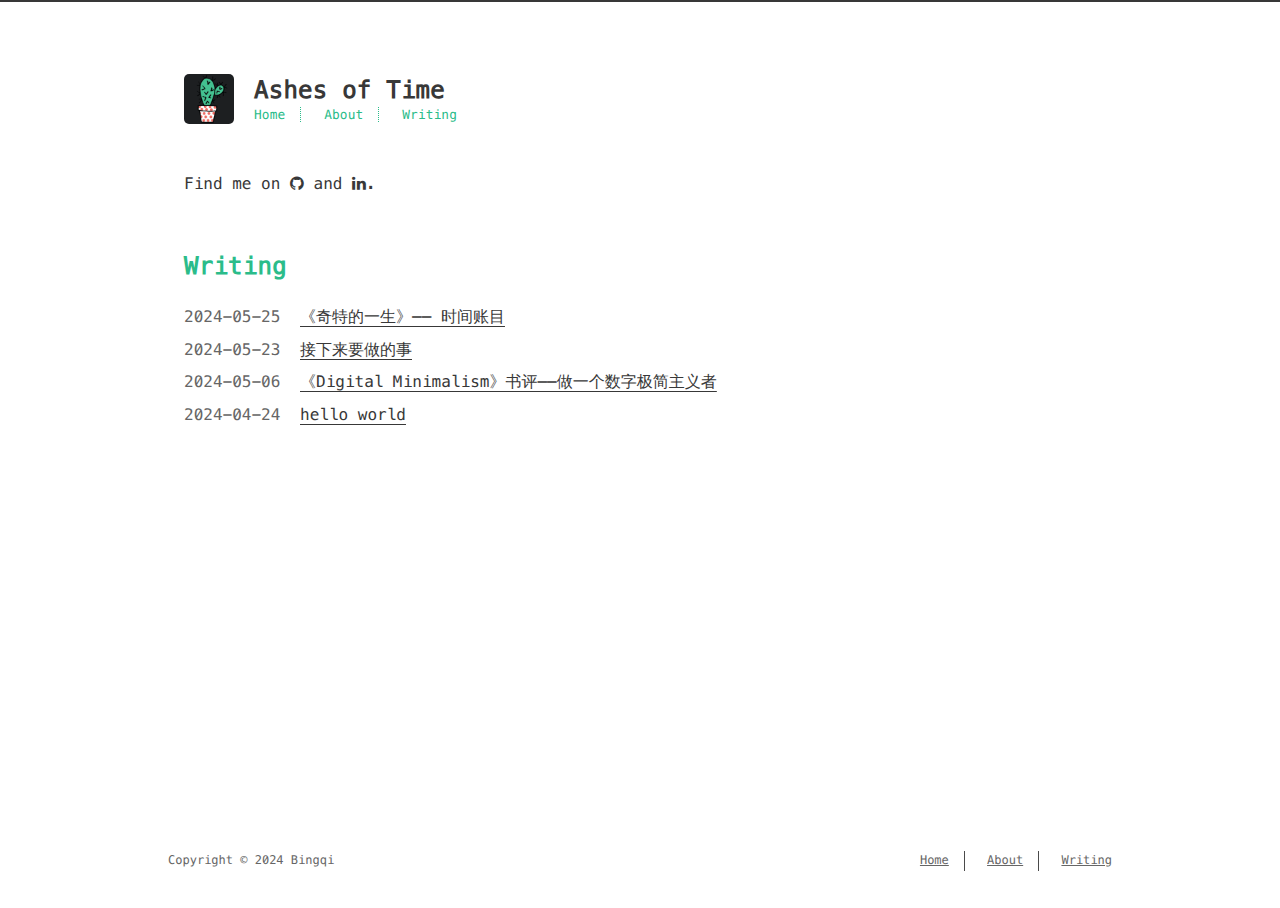
<file: index.html>
<!DOCTYPE html>
<html lang=en>
<head>
    <!-- so meta -->
    <meta charset="utf-8">
    <meta http-equiv="X-UA-Compatible" content="IE=edge">
    <meta name="HandheldFriendly" content="True">
    <meta name="viewport" content="width=device-width, initial-scale=1, maximum-scale=1" />
    <meta property="og:type" content="website">
<meta property="og:title" content="Ashes of Time">
<meta property="og:url" content="https://bingqixia.github.io/index.html">
<meta property="og:site_name" content="Ashes of Time">
<meta property="og:locale" content="en_US">
<meta property="article:author" content="Bingqi">
<meta name="twitter:card" content="summary">
    
    
        
          
              <link rel="shortcut icon" href="/images/favicon.ico">
          
        
        
          
            <link rel="icon" type="image/png" href="/images/favicon-192x192.png" sizes="192x192">
          
        
        
          
            <link rel="apple-touch-icon" sizes="180x180" href="/images/apple-touch-icon.png">
          
        
    
    <!-- title -->
    <title>Ashes of Time</title>
    <!-- styles -->
    
<link rel="stylesheet" href="/css/style.css">

    <!-- rss -->
    
    
<meta name="generator" content="Hexo 7.2.0"></head>

<body>
    
    <div class="content index width mx-auto px2 my4">
        
          <header id="header">
  <a href="/">
  
    
      <div id="logo" style="background-image: url(/images/logo.png);"></div>
    
  
    <div id="title">
      <h1>Ashes of Time</h1>
    </div>
  </a>
  <div id="nav">
    <ul>
      <li class="icon">
        <a href="#"><i class="fa fa-bars fa-2x"></i></a>
      </li>
       
        <li><a href="/">Home</a></li>
       
        <li><a href="/about/">About</a></li>
       
        <li><a href="/">Writing</a></li>
      
    </ul>
  </div>
</header>

        
        <section id="about">
  
  <p style="display: inline">
    
      Find me on
      <ul id="socialinfo">
        
          <li><a class="icon" target="_blank" href="http://github.com/bingqixia"><i class="fa fa-github"></i></a></li>
        
          <li><a class="icon" target="_blank" href="https://www.linkedin.com/in/bingqixia/"><i class="fa fa-linkedin"></i></a></li>
        
      </ul>.
    
  </p>
</section>

<section id="writing">
  <span class="h1"><a href="/posts">Writing</a></span>
  <ul class="post-list">
    
      
    
    
      <li class="post-item">
        
    <div class="meta">
        <time datetime="2024-05-25T17:36:06.000Z" itemprop="datePublished">2024-05-25</time>
    </div>


        <span>
    
        <a class="" href="/2024/05/25/%E3%80%8A%E5%A5%87%E7%89%B9%E7%9A%84%E4%B8%80%E7%94%9F%E3%80%8B%E2%80%94%E2%80%94-%E6%97%B6%E9%97%B4%E8%B4%A6%E7%9B%AE/">《奇特的一生》—— 时间账目</a>
    


</span>
      </li>
    
      <li class="post-item">
        
    <div class="meta">
        <time datetime="2024-05-23T20:12:53.000Z" itemprop="datePublished">2024-05-23</time>
    </div>


        <span>
    
        <a class="" href="/2024/05/23/%E6%8E%A5%E4%B8%8B%E6%9D%A5%E8%A6%81%E5%81%9A%E7%9A%84%E4%BA%8B/">接下来要做的事</a>
    


</span>
      </li>
    
      <li class="post-item">
        
    <div class="meta">
        <time datetime="2024-05-06T09:19:11.000Z" itemprop="datePublished">2024-05-06</time>
    </div>


        <span>
    
        <a class="" href="/2024/05/06/%E3%80%8ADigital%20Minimalism%E3%80%8B%E4%B9%A6%E8%AF%84%E2%80%94%E2%80%94%E5%81%9A%E4%B8%80%E4%B8%AA%E6%95%B0%E5%AD%97%E6%9E%81%E7%AE%80%E4%B8%BB%E4%B9%89%E8%80%85/">《Digital Minimalism》书评——做一个数字极简主义者</a>
    


</span>
      </li>
    
      <li class="post-item">
        
    <div class="meta">
        <time datetime="2024-04-24T20:43:39.000Z" itemprop="datePublished">2024-04-24</time>
    </div>


        <span>
    
        <a class="" href="/2024/04/24/hello-world/">hello world</a>
    


</span>
      </li>
    
  </ul>
  
</section>



    </div>
    
    <footer id="footer">
  <div class="footer-left">
    Copyright &copy; 2024 Bingqi
  </div>
  <div class="footer-right">
    <nav>
      <ul>
         
          <li><a href="/">Home</a></li>
         
          <li><a href="/about/">About</a></li>
         
          <li><a href="/">Writing</a></li>
        
      </ul>
    </nav>
  </div>
</footer>

</body>
</html>
<!-- styles -->

<link rel="stylesheet" href="/lib/font-awesome/css/font-awesome.min.css">


<link rel="stylesheet" href="/lib/meslo-LG/styles.css">


<link rel="stylesheet" href="/lib/justified-gallery/justifiedGallery.min.css">


<!-- jquery -->

<script src="/lib/jquery/jquery.min.js"></script>


<script src="/lib/justified-gallery/jquery.justifiedGallery.min.js"></script>


<script src="/js/main.js"></script>



    <!-- Google Analytics -->
    <script type="text/javascript">
        (function(i,s,o,g,r,a,m) {i['GoogleAnalyticsObject']=r;i[r]=i[r]||function() {
        (i[r].q=i[r].q||[]).push(arguments)},i[r].l=1*new Date();a=s.createElement(o),
        m=s.getElementsByTagName(o)[0];a.async=1;a.src=g;m.parentNode.insertBefore(a,m)
        })(window,document,'script','//www.google-analytics.com/analytics.js','ga');
        ga('create', 'UA-37473492-6', 'auto');
        ga('send', 'pageview');
    </script>
</file>
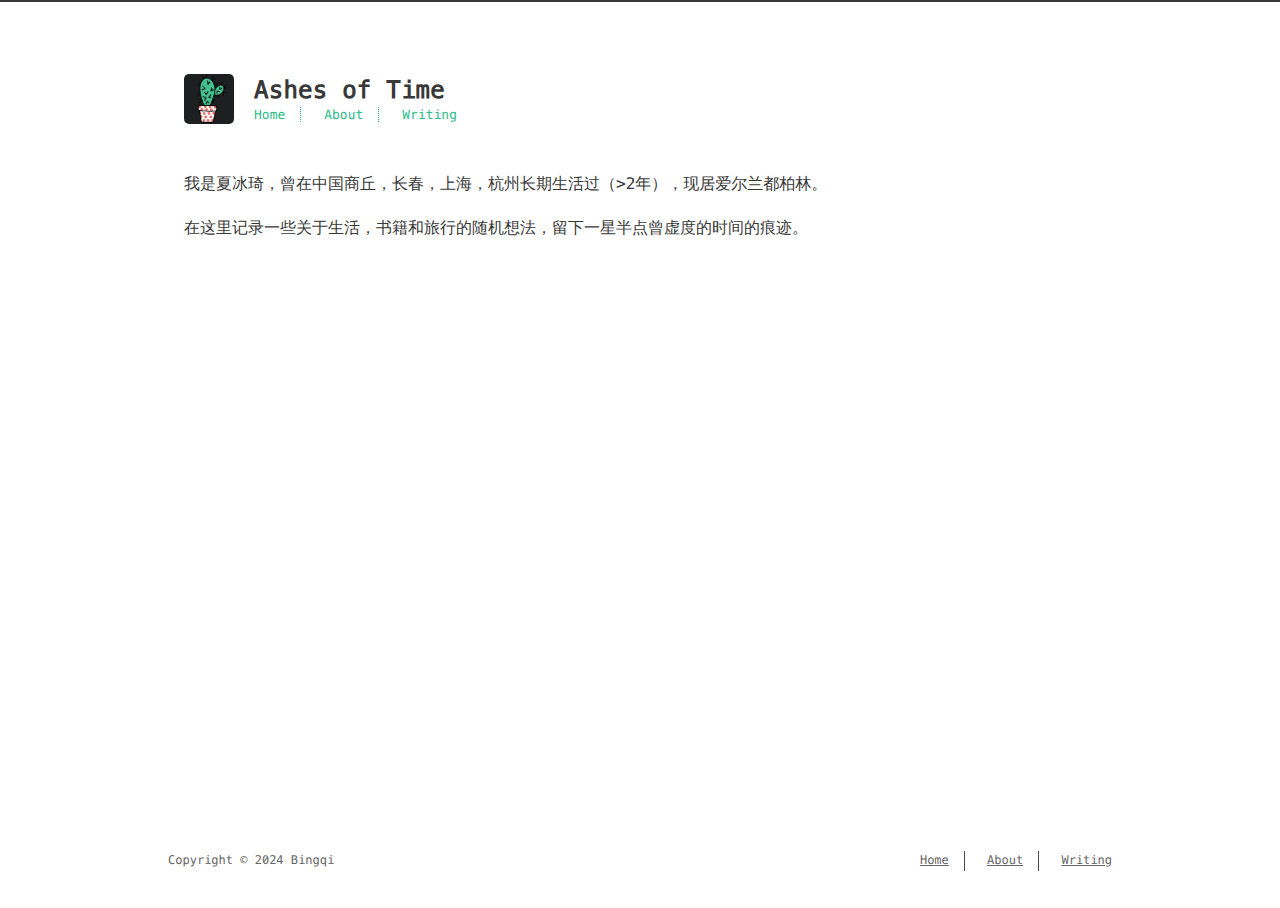
<file: about/index.html>
<!DOCTYPE html>
<html lang=en>
<head>
    <!-- so meta -->
    <meta charset="utf-8">
    <meta http-equiv="X-UA-Compatible" content="IE=edge">
    <meta name="HandheldFriendly" content="True">
    <meta name="viewport" content="width=device-width, initial-scale=1, maximum-scale=1" />
    <meta name="description" content="我是夏冰琦，曾在中国商丘，长春，上海，杭州长期生活过（&gt;2年），现居爱尔兰都柏林。 在这里记录一些关于生活，书籍和旅行的随机想法，留下一星半点曾虚度的时间的痕迹。">
<meta property="og:type" content="website">
<meta property="og:title" content="about">
<meta property="og:url" content="https://bingqixia.github.io/about/index.html">
<meta property="og:site_name" content="Ashes of Time">
<meta property="og:description" content="我是夏冰琦，曾在中国商丘，长春，上海，杭州长期生活过（&gt;2年），现居爱尔兰都柏林。 在这里记录一些关于生活，书籍和旅行的随机想法，留下一星半点曾虚度的时间的痕迹。">
<meta property="og:locale" content="en_US">
<meta property="article:published_time" content="2024-05-23T20:48:57.000Z">
<meta property="article:modified_time" content="2024-05-23T21:13:49.296Z">
<meta property="article:author" content="Bingqi">
<meta name="twitter:card" content="summary">
    
    
        
          
              <link rel="shortcut icon" href="/images/favicon.ico">
          
        
        
          
            <link rel="icon" type="image/png" href="/images/favicon-192x192.png" sizes="192x192">
          
        
        
          
            <link rel="apple-touch-icon" sizes="180x180" href="/images/apple-touch-icon.png">
          
        
    
    <!-- title -->
    <title>about</title>
    <!-- styles -->
    
<link rel="stylesheet" href="/css/style.css">

    <!-- rss -->
    
    
<meta name="generator" content="Hexo 7.2.0"></head>

<body>
    
    <div class="content index width mx-auto px2 my4">
        
          <header id="header">
  <a href="/">
  
    
      <div id="logo" style="background-image: url(/images/logo.png);"></div>
    
  
    <div id="title">
      <h1>Ashes of Time</h1>
    </div>
  </a>
  <div id="nav">
    <ul>
      <li class="icon">
        <a href="#"><i class="fa fa-bars fa-2x"></i></a>
      </li>
       
        <li><a href="/">Home</a></li>
       
        <li><a href="/about/">About</a></li>
       
        <li><a href="/">Writing</a></li>
      
    </ul>
  </div>
</header>

        
        <article class="post" itemscope itemtype="http://schema.org/BlogPosting">
  
  

  <div class="content" itemprop="articleBody">
    <p>我是夏冰琦，曾在中国商丘，长春，上海，杭州长期生活过（&gt;2年），现居爱尔兰都柏林。</p>
<p>在这里记录一些关于生活，书籍和旅行的随机想法，留下一星半点曾虚度的时间的痕迹。</p>

  </div>
</article>

    </div>
    
    <footer id="footer">
  <div class="footer-left">
    Copyright &copy; 2024 Bingqi
  </div>
  <div class="footer-right">
    <nav>
      <ul>
         
          <li><a href="/">Home</a></li>
         
          <li><a href="/about/">About</a></li>
         
          <li><a href="/">Writing</a></li>
        
      </ul>
    </nav>
  </div>
</footer>

</body>
</html>
<!-- styles -->

<link rel="stylesheet" href="/lib/font-awesome/css/font-awesome.min.css">


<link rel="stylesheet" href="/lib/meslo-LG/styles.css">


<link rel="stylesheet" href="/lib/justified-gallery/justifiedGallery.min.css">


<!-- jquery -->

<script src="/lib/jquery/jquery.min.js"></script>


<script src="/lib/justified-gallery/jquery.justifiedGallery.min.js"></script>


<script src="/js/main.js"></script>



    <!-- Google Analytics -->
    <script type="text/javascript">
        (function(i,s,o,g,r,a,m) {i['GoogleAnalyticsObject']=r;i[r]=i[r]||function() {
        (i[r].q=i[r].q||[]).push(arguments)},i[r].l=1*new Date();a=s.createElement(o),
        m=s.getElementsByTagName(o)[0];a.async=1;a.src=g;m.parentNode.insertBefore(a,m)
        })(window,document,'script','//www.google-analytics.com/analytics.js','ga');
        ga('create', 'UA-37473492-6', 'auto');
        ga('send', 'pageview');
    </script>
</file>
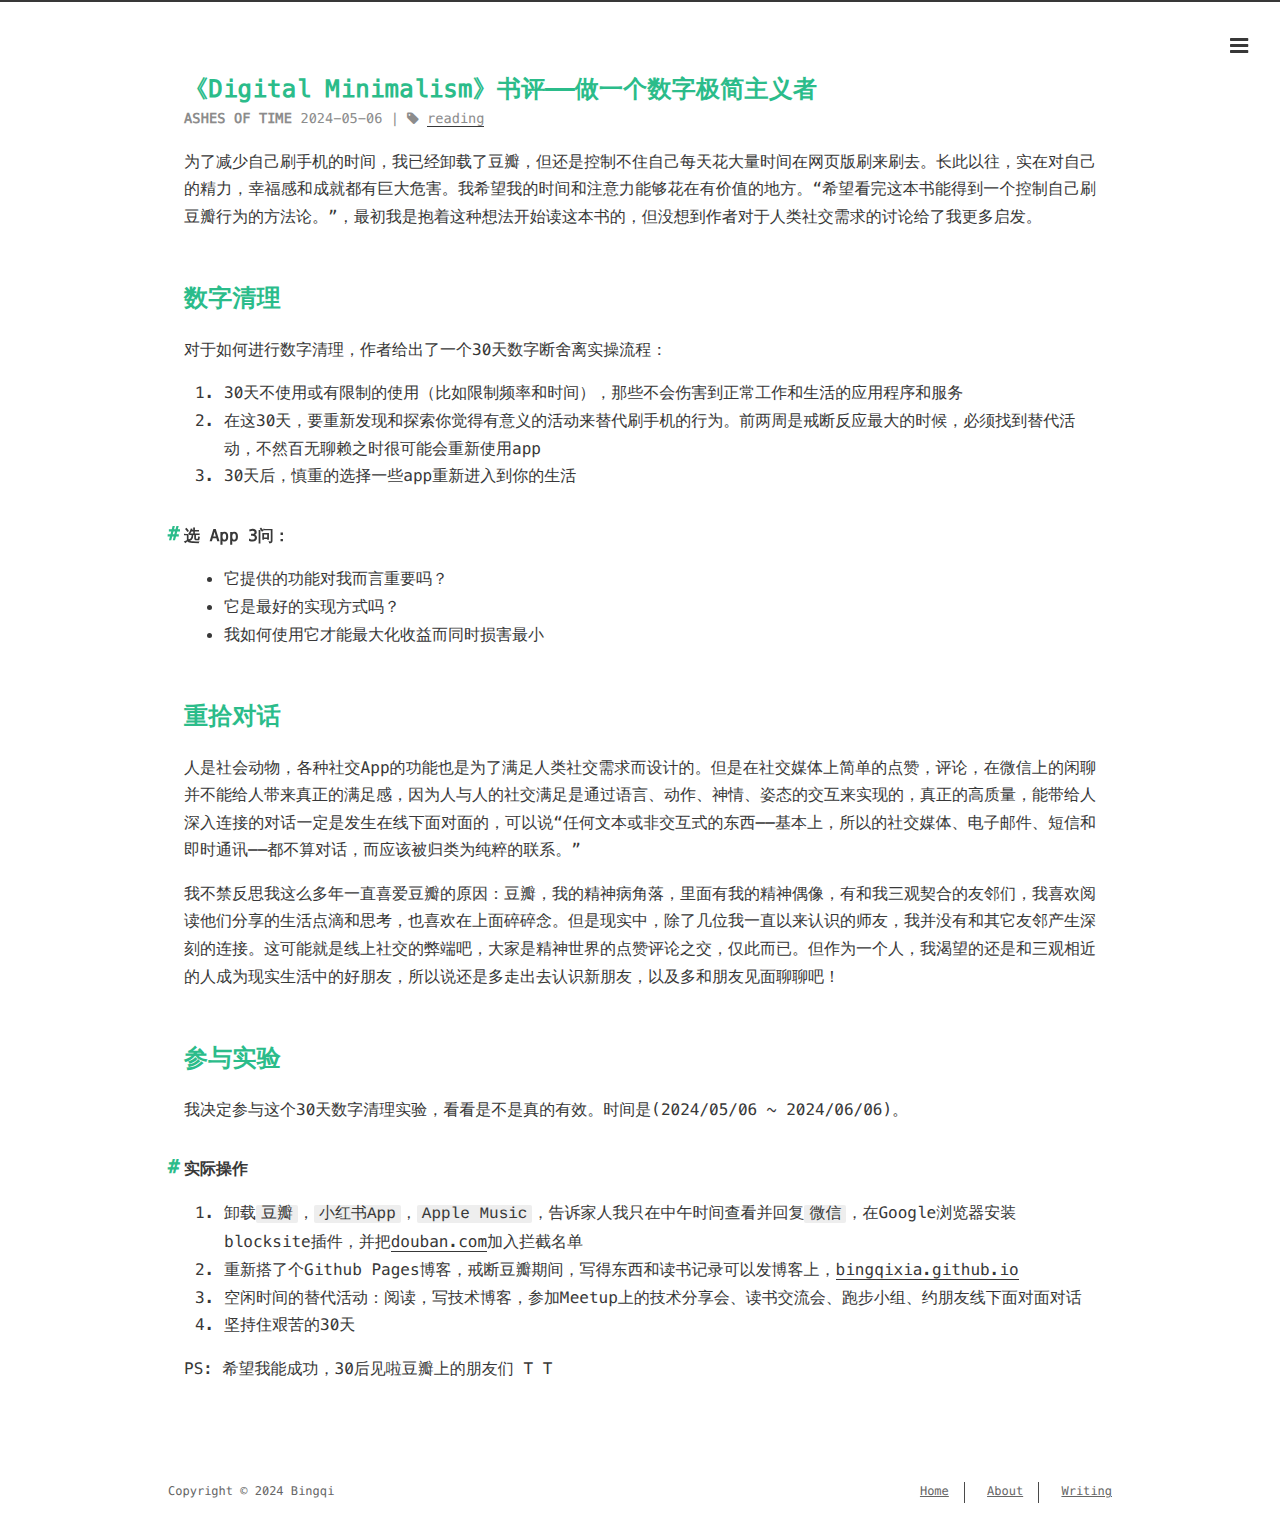
<file: 2024/05/06/《Digital Minimalism》书评——做一个数字极简主义者/index.html>
<!DOCTYPE html>
<html lang=en>
<head>
    <!-- so meta -->
    <meta charset="utf-8">
    <meta http-equiv="X-UA-Compatible" content="IE=edge">
    <meta name="HandheldFriendly" content="True">
    <meta name="viewport" content="width=device-width, initial-scale=1, maximum-scale=1" />
    <meta name="description" content="为了减少自己刷手机的时间，我已经卸载了豆瓣，但还是控制不住自己每天花大量时间在网页版刷来刷去。长此以往，实在对自己的精力，幸福感和成就都有巨大危害。我希望我的时间和注意力能够花在有价值的地方。“希望看完这本书能得到一个控制自己刷豆瓣行为的方法论。”，最初我是抱着这种想法开始读这本书的，但没想到作者对于人类社交需求的讨论给了我更多启发。 数字清理对于如何进行数字清理，作者给出了一个30天数字断舍离实">
<meta property="og:type" content="article">
<meta property="og:title" content="《Digital Minimalism》书评——做一个数字极简主义者">
<meta property="og:url" content="https://bingqixia.github.io/2024/05/06/%E3%80%8ADigital%20Minimalism%E3%80%8B%E4%B9%A6%E8%AF%84%E2%80%94%E2%80%94%E5%81%9A%E4%B8%80%E4%B8%AA%E6%95%B0%E5%AD%97%E6%9E%81%E7%AE%80%E4%B8%BB%E4%B9%89%E8%80%85/index.html">
<meta property="og:site_name" content="Ashes of Time">
<meta property="og:description" content="为了减少自己刷手机的时间，我已经卸载了豆瓣，但还是控制不住自己每天花大量时间在网页版刷来刷去。长此以往，实在对自己的精力，幸福感和成就都有巨大危害。我希望我的时间和注意力能够花在有价值的地方。“希望看完这本书能得到一个控制自己刷豆瓣行为的方法论。”，最初我是抱着这种想法开始读这本书的，但没想到作者对于人类社交需求的讨论给了我更多启发。 数字清理对于如何进行数字清理，作者给出了一个30天数字断舍离实">
<meta property="og:locale" content="en_US">
<meta property="article:published_time" content="2024-05-06T09:19:11.000Z">
<meta property="article:modified_time" content="2024-05-06T11:30:12.992Z">
<meta property="article:author" content="Bingqi">
<meta property="article:tag" content="reading">
<meta name="twitter:card" content="summary">
    
    
        
          
              <link rel="shortcut icon" href="/images/favicon.ico">
          
        
        
          
            <link rel="icon" type="image/png" href="/images/favicon-192x192.png" sizes="192x192">
          
        
        
          
            <link rel="apple-touch-icon" sizes="180x180" href="/images/apple-touch-icon.png">
          
        
    
    <!-- title -->
    <title>《Digital Minimalism》书评——做一个数字极简主义者</title>
    <!-- styles -->
    
<link rel="stylesheet" href="/css/style.css">

    <!-- rss -->
    
    
<meta name="generator" content="Hexo 7.2.0"></head>

<body>
    
      <div id="header-post">
  <a id="menu-icon" href="#"><i class="fa fa-bars fa-lg"></i></a>
  <a id="menu-icon-tablet" href="#"><i class="fa fa-bars fa-lg"></i></a>
  <a id="top-icon-tablet" href="#" onclick="$('html, body').animate({ scrollTop: 0 }, 'fast');" style="display:none;"><i class="fa fa-chevron-up fa-lg"></i></a>
  <span id="menu">
    <span id="nav">
      <ul>
         
          <li><a href="/">Home</a></li>
         
          <li><a href="/about/">About</a></li>
         
          <li><a href="/">Writing</a></li>
        
      </ul>
    </span>
    <br/>
    <span id="actions">
      <ul>
        
        <li><a class="icon" href="/2024/05/23/%E6%8E%A5%E4%B8%8B%E6%9D%A5%E8%A6%81%E5%81%9A%E7%9A%84%E4%BA%8B/"><i class="fa fa-chevron-left" aria-hidden="true" onmouseover="$('#i-prev').toggle();" onmouseout="$('#i-prev').toggle();"></i></a></li>
        
        
        <li><a class="icon" href="/2024/04/24/hello-world/"><i class="fa fa-chevron-right" aria-hidden="true" onmouseover="$('#i-next').toggle();" onmouseout="$('#i-next').toggle();"></i></a></li>
        
        <li><a class="icon" href="#" onclick="$('html, body').animate({ scrollTop: 0 }, 'fast');"><i class="fa fa-chevron-up" aria-hidden="true" onmouseover="$('#i-top').toggle();" onmouseout="$('#i-top').toggle();"></i></a></li>
        <li><a class="icon" href="#"><i class="fa fa-share-alt" aria-hidden="true" onmouseover="$('#i-share').toggle();" onmouseout="$('#i-share').toggle();" onclick="$('#share').toggle();return false;"></i></a></li>
      </ul>
      <span id="i-prev" class="info" style="display:none;">Previous post</span>
      <span id="i-next" class="info" style="display:none;">Next post</span>
      <span id="i-top" class="info" style="display:none;">Back to top</span>
      <span id="i-share" class="info" style="display:none;">Share post</span>
    </span>
    <br/>
    <div id="share" style="display: none">
      <ul>
  <li><a class="icon" target="_blank" rel="noopener" href="http://www.facebook.com/sharer.php?u=https://bingqixia.github.io/2024/05/06/%E3%80%8ADigital%20Minimalism%E3%80%8B%E4%B9%A6%E8%AF%84%E2%80%94%E2%80%94%E5%81%9A%E4%B8%80%E4%B8%AA%E6%95%B0%E5%AD%97%E6%9E%81%E7%AE%80%E4%B8%BB%E4%B9%89%E8%80%85/"><i class="fa fa-facebook " aria-hidden="true"></i></a></li>
  <li><a class="icon" target="_blank" rel="noopener" href="https://twitter.com/share?url=https://bingqixia.github.io/2024/05/06/%E3%80%8ADigital%20Minimalism%E3%80%8B%E4%B9%A6%E8%AF%84%E2%80%94%E2%80%94%E5%81%9A%E4%B8%80%E4%B8%AA%E6%95%B0%E5%AD%97%E6%9E%81%E7%AE%80%E4%B8%BB%E4%B9%89%E8%80%85/&text=《Digital Minimalism》书评——做一个数字极简主义者"><i class="fa fa-twitter " aria-hidden="true"></i></a></li>
  <li><a class="icon" target="_blank" rel="noopener" href="http://www.linkedin.com/shareArticle?url=https://bingqixia.github.io/2024/05/06/%E3%80%8ADigital%20Minimalism%E3%80%8B%E4%B9%A6%E8%AF%84%E2%80%94%E2%80%94%E5%81%9A%E4%B8%80%E4%B8%AA%E6%95%B0%E5%AD%97%E6%9E%81%E7%AE%80%E4%B8%BB%E4%B9%89%E8%80%85/&title=《Digital Minimalism》书评——做一个数字极简主义者"><i class="fa fa-linkedin " aria-hidden="true"></i></a></li>
  <li><a class="icon" target="_blank" rel="noopener" href="https://pinterest.com/pin/create/bookmarklet/?url=https://bingqixia.github.io/2024/05/06/%E3%80%8ADigital%20Minimalism%E3%80%8B%E4%B9%A6%E8%AF%84%E2%80%94%E2%80%94%E5%81%9A%E4%B8%80%E4%B8%AA%E6%95%B0%E5%AD%97%E6%9E%81%E7%AE%80%E4%B8%BB%E4%B9%89%E8%80%85/&is_video=false&description=《Digital Minimalism》书评——做一个数字极简主义者"><i class="fa fa-pinterest " aria-hidden="true"></i></a></li>
  <li><a class="icon" href="mailto:?subject=《Digital Minimalism》书评——做一个数字极简主义者&body=Check out this article: https://bingqixia.github.io/2024/05/06/%E3%80%8ADigital%20Minimalism%E3%80%8B%E4%B9%A6%E8%AF%84%E2%80%94%E2%80%94%E5%81%9A%E4%B8%80%E4%B8%AA%E6%95%B0%E5%AD%97%E6%9E%81%E7%AE%80%E4%B8%BB%E4%B9%89%E8%80%85/"><i class="fa fa-envelope " aria-hidden="true"></i></a></li>
  <li><a class="icon" target="_blank" rel="noopener" href="https://getpocket.com/save?url=https://bingqixia.github.io/2024/05/06/%E3%80%8ADigital%20Minimalism%E3%80%8B%E4%B9%A6%E8%AF%84%E2%80%94%E2%80%94%E5%81%9A%E4%B8%80%E4%B8%AA%E6%95%B0%E5%AD%97%E6%9E%81%E7%AE%80%E4%B8%BB%E4%B9%89%E8%80%85/&title=《Digital Minimalism》书评——做一个数字极简主义者"><i class="fa fa-get-pocket " aria-hidden="true"></i></a></li>
  <li><a class="icon" target="_blank" rel="noopener" href="http://reddit.com/submit?url=https://bingqixia.github.io/2024/05/06/%E3%80%8ADigital%20Minimalism%E3%80%8B%E4%B9%A6%E8%AF%84%E2%80%94%E2%80%94%E5%81%9A%E4%B8%80%E4%B8%AA%E6%95%B0%E5%AD%97%E6%9E%81%E7%AE%80%E4%B8%BB%E4%B9%89%E8%80%85/&title=《Digital Minimalism》书评——做一个数字极简主义者"><i class="fa fa-reddit " aria-hidden="true"></i></a></li>
  <li><a class="icon" target="_blank" rel="noopener" href="http://www.stumbleupon.com/submit?url=https://bingqixia.github.io/2024/05/06/%E3%80%8ADigital%20Minimalism%E3%80%8B%E4%B9%A6%E8%AF%84%E2%80%94%E2%80%94%E5%81%9A%E4%B8%80%E4%B8%AA%E6%95%B0%E5%AD%97%E6%9E%81%E7%AE%80%E4%B8%BB%E4%B9%89%E8%80%85/&title=《Digital Minimalism》书评——做一个数字极简主义者"><i class="fa fa-stumbleupon " aria-hidden="true"></i></a></li>
  <li><a class="icon" target="_blank" rel="noopener" href="http://digg.com/submit?url=https://bingqixia.github.io/2024/05/06/%E3%80%8ADigital%20Minimalism%E3%80%8B%E4%B9%A6%E8%AF%84%E2%80%94%E2%80%94%E5%81%9A%E4%B8%80%E4%B8%AA%E6%95%B0%E5%AD%97%E6%9E%81%E7%AE%80%E4%B8%BB%E4%B9%89%E8%80%85/&title=《Digital Minimalism》书评——做一个数字极简主义者"><i class="fa fa-digg " aria-hidden="true"></i></a></li>
  <li><a class="icon" target="_blank" rel="noopener" href="http://www.tumblr.com/share/link?url=https://bingqixia.github.io/2024/05/06/%E3%80%8ADigital%20Minimalism%E3%80%8B%E4%B9%A6%E8%AF%84%E2%80%94%E2%80%94%E5%81%9A%E4%B8%80%E4%B8%AA%E6%95%B0%E5%AD%97%E6%9E%81%E7%AE%80%E4%B8%BB%E4%B9%89%E8%80%85/&name=《Digital Minimalism》书评——做一个数字极简主义者&description="><i class="fa fa-tumblr " aria-hidden="true"></i></a></li>
</ul>

    </div>
    <div id="toc">
      <ol class="toc"><li class="toc-item toc-level-1"><a class="toc-link" href="#%E6%95%B0%E5%AD%97%E6%B8%85%E7%90%86"><span class="toc-number">1.</span> <span class="toc-text">数字清理</span></a><ol class="toc-child"><li class="toc-item toc-level-2"><a class="toc-link" href="#%E9%80%89-App-3%E9%97%AE%EF%BC%9A"><span class="toc-number">1.1.</span> <span class="toc-text">选 App 3问：</span></a></li></ol></li><li class="toc-item toc-level-1"><a class="toc-link" href="#%E9%87%8D%E6%8B%BE%E5%AF%B9%E8%AF%9D"><span class="toc-number">2.</span> <span class="toc-text">重拾对话</span></a></li><li class="toc-item toc-level-1"><a class="toc-link" href="#%E5%8F%82%E4%B8%8E%E5%AE%9E%E9%AA%8C"><span class="toc-number">3.</span> <span class="toc-text">参与实验</span></a><ol class="toc-child"><li class="toc-item toc-level-2"><a class="toc-link" href="#%E5%AE%9E%E9%99%85%E6%93%8D%E4%BD%9C"><span class="toc-number">3.1.</span> <span class="toc-text">实际操作</span></a></li></ol></li></ol>
    </div>
  </span>
</div>

    
    <div class="content index width mx-auto px2 my4">
        
        <article class="post" itemscope itemtype="http://schema.org/BlogPosting">
  <header>
    
    <h1 class="posttitle" itemprop="name headline">
        《Digital Minimalism》书评——做一个数字极简主义者
    </h1>



    <div class="meta">
      <span class="author" itemprop="author" itemscope itemtype="http://schema.org/Person">
        <span itemprop="name">Ashes of Time</span>
      </span>
      
    <div class="postdate">
        <time datetime="2024-05-06T09:19:11.000Z" itemprop="datePublished">2024-05-06</time>
    </div>


      
    <div class="article-tag">
        <i class="fa fa-tag"></i>
        <a class="tag-link-link" href="/tags/reading/" rel="tag">reading</a>
    </div>


    </div>
  </header>
  

  <div class="content" itemprop="articleBody">
    <p>为了减少自己刷手机的时间，我已经卸载了豆瓣，但还是控制不住自己每天花大量时间在网页版刷来刷去。长此以往，实在对自己的精力，幸福感和成就都有巨大危害。我希望我的时间和注意力能够花在有价值的地方。“希望看完这本书能得到一个控制自己刷豆瓣行为的方法论。”，最初我是抱着这种想法开始读这本书的，但没想到作者对于人类社交需求的讨论给了我更多启发。</p>
<h1 id="数字清理"><a href="#数字清理" class="headerlink" title="数字清理"></a>数字清理</h1><p>对于如何进行数字清理，作者给出了一个30天数字断舍离实操流程：</p>
<ol>
<li>30天不使用或有限制的使用（比如限制频率和时间），那些不会伤害到正常工作和生活的应用程序和服务</li>
<li>在这30天，要重新发现和探索你觉得有意义的活动来替代刷手机的行为。前两周是戒断反应最大的时候，必须找到替代活动，不然百无聊赖之时很可能会重新使用app</li>
<li>30天后，慎重的选择一些app重新进入到你的生活</li>
</ol>
<h2 id="选-App-3问："><a href="#选-App-3问：" class="headerlink" title="选 App 3问："></a>选 App 3问：</h2><ul>
<li>它提供的功能对我而言重要吗？</li>
<li>它是最好的实现方式吗？</li>
<li>我如何使用它才能最大化收益而同时损害最小</li>
</ul>
<h1 id="重拾对话"><a href="#重拾对话" class="headerlink" title="重拾对话"></a>重拾对话</h1><p>人是社会动物，各种社交App的功能也是为了满足人类社交需求而设计的。但是在社交媒体上简单的点赞，评论，在微信上的闲聊并不能给人带来真正的满足感，因为人与人的社交满足是通过语言、动作、神情、姿态的交互来实现的，真正的高质量，能带给人深入连接的对话一定是发生在线下面对面的，可以说“任何文本或非交互式的东西——基本上，所以的社交媒体、电子邮件、短信和即时通讯——都不算对话，而应该被归类为纯粹的联系。”</p>
<p>我不禁反思我这么多年一直喜爱豆瓣的原因：豆瓣，我的精神病角落，里面有我的精神偶像，有和我三观契合的友邻们，我喜欢阅读他们分享的生活点滴和思考，也喜欢在上面碎碎念。但是现实中，除了几位我一直以来认识的师友，我并没有和其它友邻产生深刻的连接。这可能就是线上社交的弊端吧，大家是精神世界的点赞评论之交，仅此而已。但作为一个人，我渴望的还是和三观相近的人成为现实生活中的好朋友，所以说还是多走出去认识新朋友，以及多和朋友见面聊聊吧！</p>
<h1 id="参与实验"><a href="#参与实验" class="headerlink" title="参与实验"></a>参与实验</h1><p>我决定参与这个30天数字清理实验，看看是不是真的有效。时间是(2024&#x2F;05&#x2F;06 ~ 2024&#x2F;06&#x2F;06)。</p>
<h2 id="实际操作"><a href="#实际操作" class="headerlink" title="实际操作"></a>实际操作</h2><ol>
<li>卸载<code>豆瓣</code>，<code>小红书App</code>，<code>Apple Music</code>，告诉家人我只在中午时间查看并回复<code>微信</code>，在Google浏览器安装blocksite插件，并把<a target="_blank" rel="noopener" href="https://www.douban.com/">douban.com</a>加入拦截名单</li>
<li>重新搭了个Github Pages博客，戒断豆瓣期间，写得东西和读书记录可以发博客上，<a href="https://bingqixia.github.io/">bingqixia.github.io</a></li>
<li>空闲时间的替代活动：阅读，写技术博客，参加Meetup上的技术分享会、读书交流会、跑步小组、约朋友线下面对面对话</li>
<li>坚持住艰苦的30天</li>
</ol>
<p>PS: 希望我能成功，30后见啦豆瓣上的朋友们 T T</p>

  </div>
</article>



    </div>
    
      <div id="footer-post-container">
  <div id="footer-post">

    <div id="nav-footer" style="display: none">
      <ul>
         
          <li><a href="/">Home</a></li>
         
          <li><a href="/about/">About</a></li>
         
          <li><a href="/">Writing</a></li>
        
      </ul>
    </div>

    <div id="toc-footer" style="display: none">
      <ol class="toc"><li class="toc-item toc-level-1"><a class="toc-link" href="#%E6%95%B0%E5%AD%97%E6%B8%85%E7%90%86"><span class="toc-number">1.</span> <span class="toc-text">数字清理</span></a><ol class="toc-child"><li class="toc-item toc-level-2"><a class="toc-link" href="#%E9%80%89-App-3%E9%97%AE%EF%BC%9A"><span class="toc-number">1.1.</span> <span class="toc-text">选 App 3问：</span></a></li></ol></li><li class="toc-item toc-level-1"><a class="toc-link" href="#%E9%87%8D%E6%8B%BE%E5%AF%B9%E8%AF%9D"><span class="toc-number">2.</span> <span class="toc-text">重拾对话</span></a></li><li class="toc-item toc-level-1"><a class="toc-link" href="#%E5%8F%82%E4%B8%8E%E5%AE%9E%E9%AA%8C"><span class="toc-number">3.</span> <span class="toc-text">参与实验</span></a><ol class="toc-child"><li class="toc-item toc-level-2"><a class="toc-link" href="#%E5%AE%9E%E9%99%85%E6%93%8D%E4%BD%9C"><span class="toc-number">3.1.</span> <span class="toc-text">实际操作</span></a></li></ol></li></ol>
    </div>

    <div id="share-footer" style="display: none">
      <ul>
  <li><a class="icon" target="_blank" rel="noopener" href="http://www.facebook.com/sharer.php?u=https://bingqixia.github.io/2024/05/06/%E3%80%8ADigital%20Minimalism%E3%80%8B%E4%B9%A6%E8%AF%84%E2%80%94%E2%80%94%E5%81%9A%E4%B8%80%E4%B8%AA%E6%95%B0%E5%AD%97%E6%9E%81%E7%AE%80%E4%B8%BB%E4%B9%89%E8%80%85/"><i class="fa fa-facebook fa-lg" aria-hidden="true"></i></a></li>
  <li><a class="icon" target="_blank" rel="noopener" href="https://twitter.com/share?url=https://bingqixia.github.io/2024/05/06/%E3%80%8ADigital%20Minimalism%E3%80%8B%E4%B9%A6%E8%AF%84%E2%80%94%E2%80%94%E5%81%9A%E4%B8%80%E4%B8%AA%E6%95%B0%E5%AD%97%E6%9E%81%E7%AE%80%E4%B8%BB%E4%B9%89%E8%80%85/&text=《Digital Minimalism》书评——做一个数字极简主义者"><i class="fa fa-twitter fa-lg" aria-hidden="true"></i></a></li>
  <li><a class="icon" target="_blank" rel="noopener" href="http://www.linkedin.com/shareArticle?url=https://bingqixia.github.io/2024/05/06/%E3%80%8ADigital%20Minimalism%E3%80%8B%E4%B9%A6%E8%AF%84%E2%80%94%E2%80%94%E5%81%9A%E4%B8%80%E4%B8%AA%E6%95%B0%E5%AD%97%E6%9E%81%E7%AE%80%E4%B8%BB%E4%B9%89%E8%80%85/&title=《Digital Minimalism》书评——做一个数字极简主义者"><i class="fa fa-linkedin fa-lg" aria-hidden="true"></i></a></li>
  <li><a class="icon" target="_blank" rel="noopener" href="https://pinterest.com/pin/create/bookmarklet/?url=https://bingqixia.github.io/2024/05/06/%E3%80%8ADigital%20Minimalism%E3%80%8B%E4%B9%A6%E8%AF%84%E2%80%94%E2%80%94%E5%81%9A%E4%B8%80%E4%B8%AA%E6%95%B0%E5%AD%97%E6%9E%81%E7%AE%80%E4%B8%BB%E4%B9%89%E8%80%85/&is_video=false&description=《Digital Minimalism》书评——做一个数字极简主义者"><i class="fa fa-pinterest fa-lg" aria-hidden="true"></i></a></li>
  <li><a class="icon" href="mailto:?subject=《Digital Minimalism》书评——做一个数字极简主义者&body=Check out this article: https://bingqixia.github.io/2024/05/06/%E3%80%8ADigital%20Minimalism%E3%80%8B%E4%B9%A6%E8%AF%84%E2%80%94%E2%80%94%E5%81%9A%E4%B8%80%E4%B8%AA%E6%95%B0%E5%AD%97%E6%9E%81%E7%AE%80%E4%B8%BB%E4%B9%89%E8%80%85/"><i class="fa fa-envelope fa-lg" aria-hidden="true"></i></a></li>
  <li><a class="icon" target="_blank" rel="noopener" href="https://getpocket.com/save?url=https://bingqixia.github.io/2024/05/06/%E3%80%8ADigital%20Minimalism%E3%80%8B%E4%B9%A6%E8%AF%84%E2%80%94%E2%80%94%E5%81%9A%E4%B8%80%E4%B8%AA%E6%95%B0%E5%AD%97%E6%9E%81%E7%AE%80%E4%B8%BB%E4%B9%89%E8%80%85/&title=《Digital Minimalism》书评——做一个数字极简主义者"><i class="fa fa-get-pocket fa-lg" aria-hidden="true"></i></a></li>
  <li><a class="icon" target="_blank" rel="noopener" href="http://reddit.com/submit?url=https://bingqixia.github.io/2024/05/06/%E3%80%8ADigital%20Minimalism%E3%80%8B%E4%B9%A6%E8%AF%84%E2%80%94%E2%80%94%E5%81%9A%E4%B8%80%E4%B8%AA%E6%95%B0%E5%AD%97%E6%9E%81%E7%AE%80%E4%B8%BB%E4%B9%89%E8%80%85/&title=《Digital Minimalism》书评——做一个数字极简主义者"><i class="fa fa-reddit fa-lg" aria-hidden="true"></i></a></li>
  <li><a class="icon" target="_blank" rel="noopener" href="http://www.stumbleupon.com/submit?url=https://bingqixia.github.io/2024/05/06/%E3%80%8ADigital%20Minimalism%E3%80%8B%E4%B9%A6%E8%AF%84%E2%80%94%E2%80%94%E5%81%9A%E4%B8%80%E4%B8%AA%E6%95%B0%E5%AD%97%E6%9E%81%E7%AE%80%E4%B8%BB%E4%B9%89%E8%80%85/&title=《Digital Minimalism》书评——做一个数字极简主义者"><i class="fa fa-stumbleupon fa-lg" aria-hidden="true"></i></a></li>
  <li><a class="icon" target="_blank" rel="noopener" href="http://digg.com/submit?url=https://bingqixia.github.io/2024/05/06/%E3%80%8ADigital%20Minimalism%E3%80%8B%E4%B9%A6%E8%AF%84%E2%80%94%E2%80%94%E5%81%9A%E4%B8%80%E4%B8%AA%E6%95%B0%E5%AD%97%E6%9E%81%E7%AE%80%E4%B8%BB%E4%B9%89%E8%80%85/&title=《Digital Minimalism》书评——做一个数字极简主义者"><i class="fa fa-digg fa-lg" aria-hidden="true"></i></a></li>
  <li><a class="icon" target="_blank" rel="noopener" href="http://www.tumblr.com/share/link?url=https://bingqixia.github.io/2024/05/06/%E3%80%8ADigital%20Minimalism%E3%80%8B%E4%B9%A6%E8%AF%84%E2%80%94%E2%80%94%E5%81%9A%E4%B8%80%E4%B8%AA%E6%95%B0%E5%AD%97%E6%9E%81%E7%AE%80%E4%B8%BB%E4%B9%89%E8%80%85/&name=《Digital Minimalism》书评——做一个数字极简主义者&description="><i class="fa fa-tumblr fa-lg" aria-hidden="true"></i></a></li>
</ul>

    </div>

    <div id="actions-footer">
      <ul>
        <li id="toc"><a class="icon" href="#" onclick="$('#toc-footer').toggle();return false;"><i class="fa fa-list fa-lg" aria-hidden="true"></i> TOC</a></li>
        <li id="share"><a class="icon" href="#" onclick="$('#share-footer').toggle();return false;"><i class="fa fa-share-alt fa-lg" aria-hidden="true"></i> Share</a></li>
        <li id="top" style="display:none"><a class="icon" href="#" onclick="$('html, body').animate({ scrollTop: 0 }, 'fast');"><i class="fa fa-chevron-up fa-lg" aria-hidden="true"></i> Top</a></li>
        <li id="menu"><a class="icon" href="#" onclick="$('#nav-footer').toggle();return false;"><i class="fa fa-bars fa-lg" aria-hidden="true"></i> Menu</a></li>
      </ul>
    </div>

  </div>
</div>

    
    <footer id="footer">
  <div class="footer-left">
    Copyright &copy; 2024 Bingqi
  </div>
  <div class="footer-right">
    <nav>
      <ul>
         
          <li><a href="/">Home</a></li>
         
          <li><a href="/about/">About</a></li>
         
          <li><a href="/">Writing</a></li>
        
      </ul>
    </nav>
  </div>
</footer>

</body>
</html>
<!-- styles -->

<link rel="stylesheet" href="/lib/font-awesome/css/font-awesome.min.css">


<link rel="stylesheet" href="/lib/meslo-LG/styles.css">


<link rel="stylesheet" href="/lib/justified-gallery/justifiedGallery.min.css">


<!-- jquery -->

<script src="/lib/jquery/jquery.min.js"></script>


<script src="/lib/justified-gallery/jquery.justifiedGallery.min.js"></script>


<script src="/js/main.js"></script>



    <!-- Google Analytics -->
    <script type="text/javascript">
        (function(i,s,o,g,r,a,m) {i['GoogleAnalyticsObject']=r;i[r]=i[r]||function() {
        (i[r].q=i[r].q||[]).push(arguments)},i[r].l=1*new Date();a=s.createElement(o),
        m=s.getElementsByTagName(o)[0];a.async=1;a.src=g;m.parentNode.insertBefore(a,m)
        })(window,document,'script','//www.google-analytics.com/analytics.js','ga');
        ga('create', 'UA-37473492-6', 'auto');
        ga('send', 'pageview');
    </script>
</file>
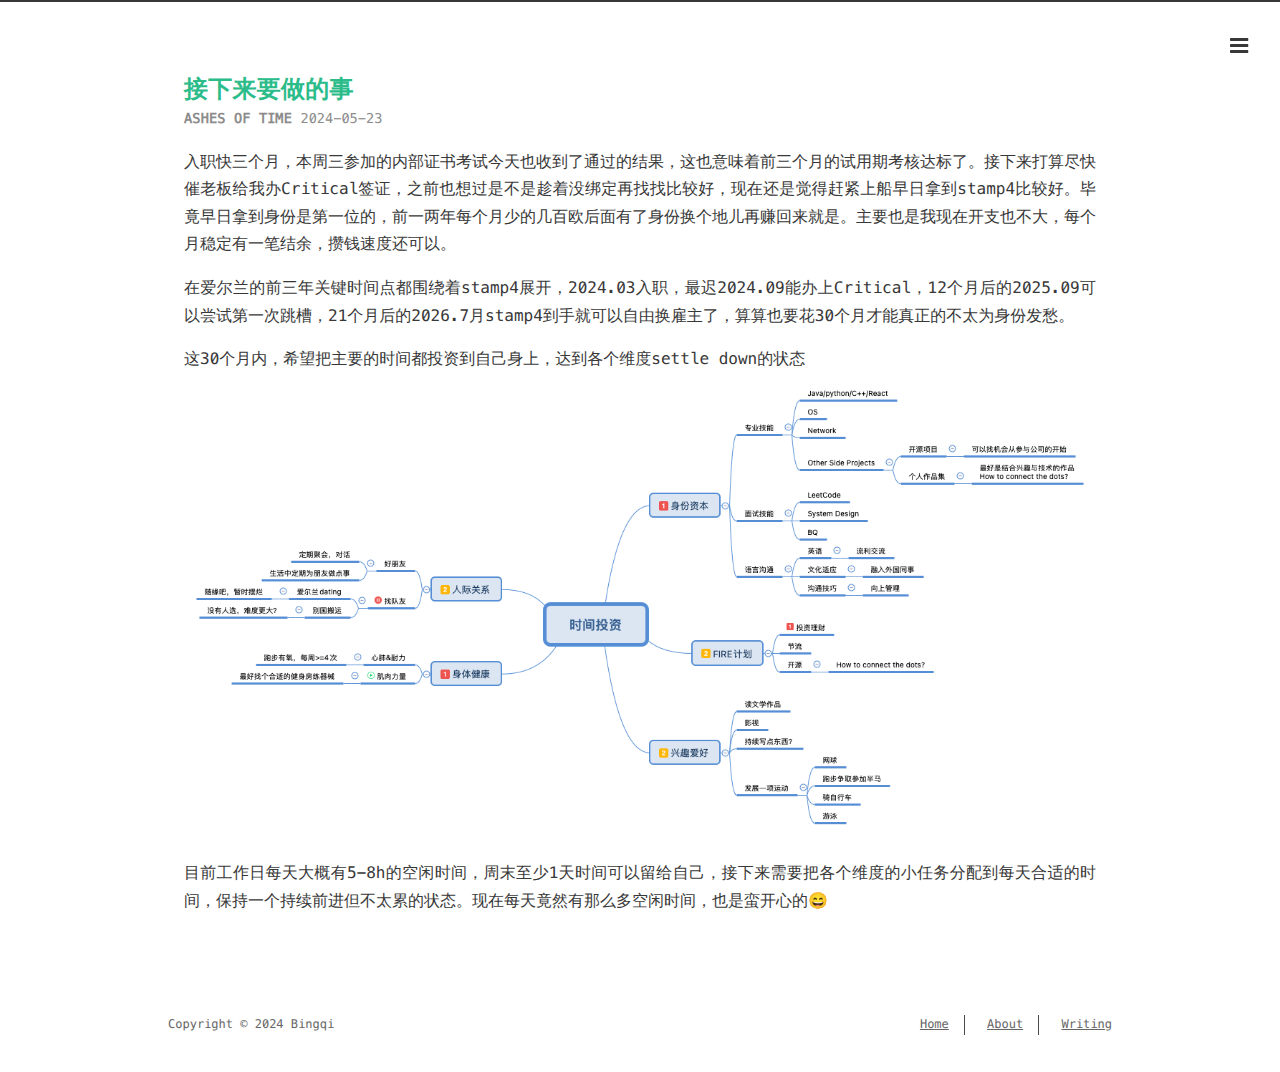
<file: 2024/05/23/接下来要做的事/index.html>
<!DOCTYPE html>
<html lang=en>
<head>
    <!-- so meta -->
    <meta charset="utf-8">
    <meta http-equiv="X-UA-Compatible" content="IE=edge">
    <meta name="HandheldFriendly" content="True">
    <meta name="viewport" content="width=device-width, initial-scale=1, maximum-scale=1" />
    <meta name="description" content="入职快三个月，本周三参加的内部证书考试今天也收到了通过的结果，这也意味着前三个月的试用期考核达标了。接下来打算尽快催老板给我办Critical签证，之前也想过是不是趁着没绑定再找找比较好，现在还是觉得赶紧上船早日拿到stamp4比较好。毕竟早日拿到身份是第一位的，前一两年每个月少的几百欧后面有了身份换个地儿再赚回来就是。主要也是我现在开支也不大，每个月稳定有一笔结余，攒钱速度还可以。 在爱尔兰的前">
<meta property="og:type" content="article">
<meta property="og:title" content="接下来要做的事">
<meta property="og:url" content="https://bingqixia.github.io/2024/05/23/%E6%8E%A5%E4%B8%8B%E6%9D%A5%E8%A6%81%E5%81%9A%E7%9A%84%E4%BA%8B/index.html">
<meta property="og:site_name" content="Ashes of Time">
<meta property="og:description" content="入职快三个月，本周三参加的内部证书考试今天也收到了通过的结果，这也意味着前三个月的试用期考核达标了。接下来打算尽快催老板给我办Critical签证，之前也想过是不是趁着没绑定再找找比较好，现在还是觉得赶紧上船早日拿到stamp4比较好。毕竟早日拿到身份是第一位的，前一两年每个月少的几百欧后面有了身份换个地儿再赚回来就是。主要也是我现在开支也不大，每个月稳定有一笔结余，攒钱速度还可以。 在爱尔兰的前">
<meta property="og:locale" content="en_US">
<meta property="og:image" content="https://bingqixia.github.io/2024/05/23/%E6%8E%A5%E4%B8%8B%E6%9D%A5%E8%A6%81%E5%81%9A%E7%9A%84%E4%BA%8B/time_investing.png">
<meta property="article:published_time" content="2024-05-23T20:12:53.000Z">
<meta property="article:modified_time" content="2024-05-23T20:37:12.848Z">
<meta property="article:author" content="Bingqi">
<meta name="twitter:card" content="summary">
<meta name="twitter:image" content="https://bingqixia.github.io/2024/05/23/%E6%8E%A5%E4%B8%8B%E6%9D%A5%E8%A6%81%E5%81%9A%E7%9A%84%E4%BA%8B/time_investing.png">
    
    
        
          
              <link rel="shortcut icon" href="/images/favicon.ico">
          
        
        
          
            <link rel="icon" type="image/png" href="/images/favicon-192x192.png" sizes="192x192">
          
        
        
          
            <link rel="apple-touch-icon" sizes="180x180" href="/images/apple-touch-icon.png">
          
        
    
    <!-- title -->
    <title>接下来要做的事</title>
    <!-- styles -->
    
<link rel="stylesheet" href="/css/style.css">

    <!-- rss -->
    
    
<meta name="generator" content="Hexo 7.2.0"></head>

<body>
    
      <div id="header-post">
  <a id="menu-icon" href="#"><i class="fa fa-bars fa-lg"></i></a>
  <a id="menu-icon-tablet" href="#"><i class="fa fa-bars fa-lg"></i></a>
  <a id="top-icon-tablet" href="#" onclick="$('html, body').animate({ scrollTop: 0 }, 'fast');" style="display:none;"><i class="fa fa-chevron-up fa-lg"></i></a>
  <span id="menu">
    <span id="nav">
      <ul>
         
          <li><a href="/">Home</a></li>
         
          <li><a href="/about/">About</a></li>
         
          <li><a href="/">Writing</a></li>
        
      </ul>
    </span>
    <br/>
    <span id="actions">
      <ul>
        
        <li><a class="icon" href="/2024/05/25/%E3%80%8A%E5%A5%87%E7%89%B9%E7%9A%84%E4%B8%80%E7%94%9F%E3%80%8B%E2%80%94%E2%80%94-%E6%97%B6%E9%97%B4%E8%B4%A6%E7%9B%AE/"><i class="fa fa-chevron-left" aria-hidden="true" onmouseover="$('#i-prev').toggle();" onmouseout="$('#i-prev').toggle();"></i></a></li>
        
        
        <li><a class="icon" href="/2024/05/06/%E3%80%8ADigital%20Minimalism%E3%80%8B%E4%B9%A6%E8%AF%84%E2%80%94%E2%80%94%E5%81%9A%E4%B8%80%E4%B8%AA%E6%95%B0%E5%AD%97%E6%9E%81%E7%AE%80%E4%B8%BB%E4%B9%89%E8%80%85/"><i class="fa fa-chevron-right" aria-hidden="true" onmouseover="$('#i-next').toggle();" onmouseout="$('#i-next').toggle();"></i></a></li>
        
        <li><a class="icon" href="#" onclick="$('html, body').animate({ scrollTop: 0 }, 'fast');"><i class="fa fa-chevron-up" aria-hidden="true" onmouseover="$('#i-top').toggle();" onmouseout="$('#i-top').toggle();"></i></a></li>
        <li><a class="icon" href="#"><i class="fa fa-share-alt" aria-hidden="true" onmouseover="$('#i-share').toggle();" onmouseout="$('#i-share').toggle();" onclick="$('#share').toggle();return false;"></i></a></li>
      </ul>
      <span id="i-prev" class="info" style="display:none;">Previous post</span>
      <span id="i-next" class="info" style="display:none;">Next post</span>
      <span id="i-top" class="info" style="display:none;">Back to top</span>
      <span id="i-share" class="info" style="display:none;">Share post</span>
    </span>
    <br/>
    <div id="share" style="display: none">
      <ul>
  <li><a class="icon" target="_blank" rel="noopener" href="http://www.facebook.com/sharer.php?u=https://bingqixia.github.io/2024/05/23/%E6%8E%A5%E4%B8%8B%E6%9D%A5%E8%A6%81%E5%81%9A%E7%9A%84%E4%BA%8B/"><i class="fa fa-facebook " aria-hidden="true"></i></a></li>
  <li><a class="icon" target="_blank" rel="noopener" href="https://twitter.com/share?url=https://bingqixia.github.io/2024/05/23/%E6%8E%A5%E4%B8%8B%E6%9D%A5%E8%A6%81%E5%81%9A%E7%9A%84%E4%BA%8B/&text=接下来要做的事"><i class="fa fa-twitter " aria-hidden="true"></i></a></li>
  <li><a class="icon" target="_blank" rel="noopener" href="http://www.linkedin.com/shareArticle?url=https://bingqixia.github.io/2024/05/23/%E6%8E%A5%E4%B8%8B%E6%9D%A5%E8%A6%81%E5%81%9A%E7%9A%84%E4%BA%8B/&title=接下来要做的事"><i class="fa fa-linkedin " aria-hidden="true"></i></a></li>
  <li><a class="icon" target="_blank" rel="noopener" href="https://pinterest.com/pin/create/bookmarklet/?url=https://bingqixia.github.io/2024/05/23/%E6%8E%A5%E4%B8%8B%E6%9D%A5%E8%A6%81%E5%81%9A%E7%9A%84%E4%BA%8B/&is_video=false&description=接下来要做的事"><i class="fa fa-pinterest " aria-hidden="true"></i></a></li>
  <li><a class="icon" href="mailto:?subject=接下来要做的事&body=Check out this article: https://bingqixia.github.io/2024/05/23/%E6%8E%A5%E4%B8%8B%E6%9D%A5%E8%A6%81%E5%81%9A%E7%9A%84%E4%BA%8B/"><i class="fa fa-envelope " aria-hidden="true"></i></a></li>
  <li><a class="icon" target="_blank" rel="noopener" href="https://getpocket.com/save?url=https://bingqixia.github.io/2024/05/23/%E6%8E%A5%E4%B8%8B%E6%9D%A5%E8%A6%81%E5%81%9A%E7%9A%84%E4%BA%8B/&title=接下来要做的事"><i class="fa fa-get-pocket " aria-hidden="true"></i></a></li>
  <li><a class="icon" target="_blank" rel="noopener" href="http://reddit.com/submit?url=https://bingqixia.github.io/2024/05/23/%E6%8E%A5%E4%B8%8B%E6%9D%A5%E8%A6%81%E5%81%9A%E7%9A%84%E4%BA%8B/&title=接下来要做的事"><i class="fa fa-reddit " aria-hidden="true"></i></a></li>
  <li><a class="icon" target="_blank" rel="noopener" href="http://www.stumbleupon.com/submit?url=https://bingqixia.github.io/2024/05/23/%E6%8E%A5%E4%B8%8B%E6%9D%A5%E8%A6%81%E5%81%9A%E7%9A%84%E4%BA%8B/&title=接下来要做的事"><i class="fa fa-stumbleupon " aria-hidden="true"></i></a></li>
  <li><a class="icon" target="_blank" rel="noopener" href="http://digg.com/submit?url=https://bingqixia.github.io/2024/05/23/%E6%8E%A5%E4%B8%8B%E6%9D%A5%E8%A6%81%E5%81%9A%E7%9A%84%E4%BA%8B/&title=接下来要做的事"><i class="fa fa-digg " aria-hidden="true"></i></a></li>
  <li><a class="icon" target="_blank" rel="noopener" href="http://www.tumblr.com/share/link?url=https://bingqixia.github.io/2024/05/23/%E6%8E%A5%E4%B8%8B%E6%9D%A5%E8%A6%81%E5%81%9A%E7%9A%84%E4%BA%8B/&name=接下来要做的事&description="><i class="fa fa-tumblr " aria-hidden="true"></i></a></li>
</ul>

    </div>
    <div id="toc">
      
    </div>
  </span>
</div>

    
    <div class="content index width mx-auto px2 my4">
        
        <article class="post" itemscope itemtype="http://schema.org/BlogPosting">
  <header>
    
    <h1 class="posttitle" itemprop="name headline">
        接下来要做的事
    </h1>



    <div class="meta">
      <span class="author" itemprop="author" itemscope itemtype="http://schema.org/Person">
        <span itemprop="name">Ashes of Time</span>
      </span>
      
    <div class="postdate">
        <time datetime="2024-05-23T20:12:53.000Z" itemprop="datePublished">2024-05-23</time>
    </div>


      

    </div>
  </header>
  

  <div class="content" itemprop="articleBody">
    <p>入职快三个月，本周三参加的内部证书考试今天也收到了通过的结果，这也意味着前三个月的试用期考核达标了。接下来打算尽快催老板给我办Critical签证，之前也想过是不是趁着没绑定再找找比较好，现在还是觉得赶紧上船早日拿到stamp4比较好。毕竟早日拿到身份是第一位的，前一两年每个月少的几百欧后面有了身份换个地儿再赚回来就是。主要也是我现在开支也不大，每个月稳定有一笔结余，攒钱速度还可以。</p>
<p>在爱尔兰的前三年关键时间点都围绕着stamp4展开，2024.03入职，最迟2024.09能办上Critical，12个月后的2025.09可以尝试第一次跳槽，21个月后的2026.7月stamp4到手就可以自由换雇主了，算算也要花30个月才能真正的不太为身份发愁。</p>
<p>这30个月内，希望把主要的时间都投资到自己身上，达到各个维度settle down的状态<br><img src="/2024/05/23/%E6%8E%A5%E4%B8%8B%E6%9D%A5%E8%A6%81%E5%81%9A%E7%9A%84%E4%BA%8B/time_investing.png"></p>
<p>目前工作日每天大概有5-8h的空闲时间，周末至少1天时间可以留给自己，接下来需要把各个维度的小任务分配到每天合适的时间，保持一个持续前进但不太累的状态。现在每天竟然有那么多空闲时间，也是蛮开心的😄</p>

  </div>
</article>



    </div>
    
      <div id="footer-post-container">
  <div id="footer-post">

    <div id="nav-footer" style="display: none">
      <ul>
         
          <li><a href="/">Home</a></li>
         
          <li><a href="/about/">About</a></li>
         
          <li><a href="/">Writing</a></li>
        
      </ul>
    </div>

    <div id="toc-footer" style="display: none">
      
    </div>

    <div id="share-footer" style="display: none">
      <ul>
  <li><a class="icon" target="_blank" rel="noopener" href="http://www.facebook.com/sharer.php?u=https://bingqixia.github.io/2024/05/23/%E6%8E%A5%E4%B8%8B%E6%9D%A5%E8%A6%81%E5%81%9A%E7%9A%84%E4%BA%8B/"><i class="fa fa-facebook fa-lg" aria-hidden="true"></i></a></li>
  <li><a class="icon" target="_blank" rel="noopener" href="https://twitter.com/share?url=https://bingqixia.github.io/2024/05/23/%E6%8E%A5%E4%B8%8B%E6%9D%A5%E8%A6%81%E5%81%9A%E7%9A%84%E4%BA%8B/&text=接下来要做的事"><i class="fa fa-twitter fa-lg" aria-hidden="true"></i></a></li>
  <li><a class="icon" target="_blank" rel="noopener" href="http://www.linkedin.com/shareArticle?url=https://bingqixia.github.io/2024/05/23/%E6%8E%A5%E4%B8%8B%E6%9D%A5%E8%A6%81%E5%81%9A%E7%9A%84%E4%BA%8B/&title=接下来要做的事"><i class="fa fa-linkedin fa-lg" aria-hidden="true"></i></a></li>
  <li><a class="icon" target="_blank" rel="noopener" href="https://pinterest.com/pin/create/bookmarklet/?url=https://bingqixia.github.io/2024/05/23/%E6%8E%A5%E4%B8%8B%E6%9D%A5%E8%A6%81%E5%81%9A%E7%9A%84%E4%BA%8B/&is_video=false&description=接下来要做的事"><i class="fa fa-pinterest fa-lg" aria-hidden="true"></i></a></li>
  <li><a class="icon" href="mailto:?subject=接下来要做的事&body=Check out this article: https://bingqixia.github.io/2024/05/23/%E6%8E%A5%E4%B8%8B%E6%9D%A5%E8%A6%81%E5%81%9A%E7%9A%84%E4%BA%8B/"><i class="fa fa-envelope fa-lg" aria-hidden="true"></i></a></li>
  <li><a class="icon" target="_blank" rel="noopener" href="https://getpocket.com/save?url=https://bingqixia.github.io/2024/05/23/%E6%8E%A5%E4%B8%8B%E6%9D%A5%E8%A6%81%E5%81%9A%E7%9A%84%E4%BA%8B/&title=接下来要做的事"><i class="fa fa-get-pocket fa-lg" aria-hidden="true"></i></a></li>
  <li><a class="icon" target="_blank" rel="noopener" href="http://reddit.com/submit?url=https://bingqixia.github.io/2024/05/23/%E6%8E%A5%E4%B8%8B%E6%9D%A5%E8%A6%81%E5%81%9A%E7%9A%84%E4%BA%8B/&title=接下来要做的事"><i class="fa fa-reddit fa-lg" aria-hidden="true"></i></a></li>
  <li><a class="icon" target="_blank" rel="noopener" href="http://www.stumbleupon.com/submit?url=https://bingqixia.github.io/2024/05/23/%E6%8E%A5%E4%B8%8B%E6%9D%A5%E8%A6%81%E5%81%9A%E7%9A%84%E4%BA%8B/&title=接下来要做的事"><i class="fa fa-stumbleupon fa-lg" aria-hidden="true"></i></a></li>
  <li><a class="icon" target="_blank" rel="noopener" href="http://digg.com/submit?url=https://bingqixia.github.io/2024/05/23/%E6%8E%A5%E4%B8%8B%E6%9D%A5%E8%A6%81%E5%81%9A%E7%9A%84%E4%BA%8B/&title=接下来要做的事"><i class="fa fa-digg fa-lg" aria-hidden="true"></i></a></li>
  <li><a class="icon" target="_blank" rel="noopener" href="http://www.tumblr.com/share/link?url=https://bingqixia.github.io/2024/05/23/%E6%8E%A5%E4%B8%8B%E6%9D%A5%E8%A6%81%E5%81%9A%E7%9A%84%E4%BA%8B/&name=接下来要做的事&description="><i class="fa fa-tumblr fa-lg" aria-hidden="true"></i></a></li>
</ul>

    </div>

    <div id="actions-footer">
      <ul>
        <li id="toc"><a class="icon" href="#" onclick="$('#toc-footer').toggle();return false;"><i class="fa fa-list fa-lg" aria-hidden="true"></i> TOC</a></li>
        <li id="share"><a class="icon" href="#" onclick="$('#share-footer').toggle();return false;"><i class="fa fa-share-alt fa-lg" aria-hidden="true"></i> Share</a></li>
        <li id="top" style="display:none"><a class="icon" href="#" onclick="$('html, body').animate({ scrollTop: 0 }, 'fast');"><i class="fa fa-chevron-up fa-lg" aria-hidden="true"></i> Top</a></li>
        <li id="menu"><a class="icon" href="#" onclick="$('#nav-footer').toggle();return false;"><i class="fa fa-bars fa-lg" aria-hidden="true"></i> Menu</a></li>
      </ul>
    </div>

  </div>
</div>

    
    <footer id="footer">
  <div class="footer-left">
    Copyright &copy; 2024 Bingqi
  </div>
  <div class="footer-right">
    <nav>
      <ul>
         
          <li><a href="/">Home</a></li>
         
          <li><a href="/about/">About</a></li>
         
          <li><a href="/">Writing</a></li>
        
      </ul>
    </nav>
  </div>
</footer>

</body>
</html>
<!-- styles -->

<link rel="stylesheet" href="/lib/font-awesome/css/font-awesome.min.css">


<link rel="stylesheet" href="/lib/meslo-LG/styles.css">


<link rel="stylesheet" href="/lib/justified-gallery/justifiedGallery.min.css">


<!-- jquery -->

<script src="/lib/jquery/jquery.min.js"></script>


<script src="/lib/justified-gallery/jquery.justifiedGallery.min.js"></script>


<script src="/js/main.js"></script>



    <!-- Google Analytics -->
    <script type="text/javascript">
        (function(i,s,o,g,r,a,m) {i['GoogleAnalyticsObject']=r;i[r]=i[r]||function() {
        (i[r].q=i[r].q||[]).push(arguments)},i[r].l=1*new Date();a=s.createElement(o),
        m=s.getElementsByTagName(o)[0];a.async=1;a.src=g;m.parentNode.insertBefore(a,m)
        })(window,document,'script','//www.google-analytics.com/analytics.js','ga');
        ga('create', 'UA-37473492-6', 'auto');
        ga('send', 'pageview');
    </script>
</file>
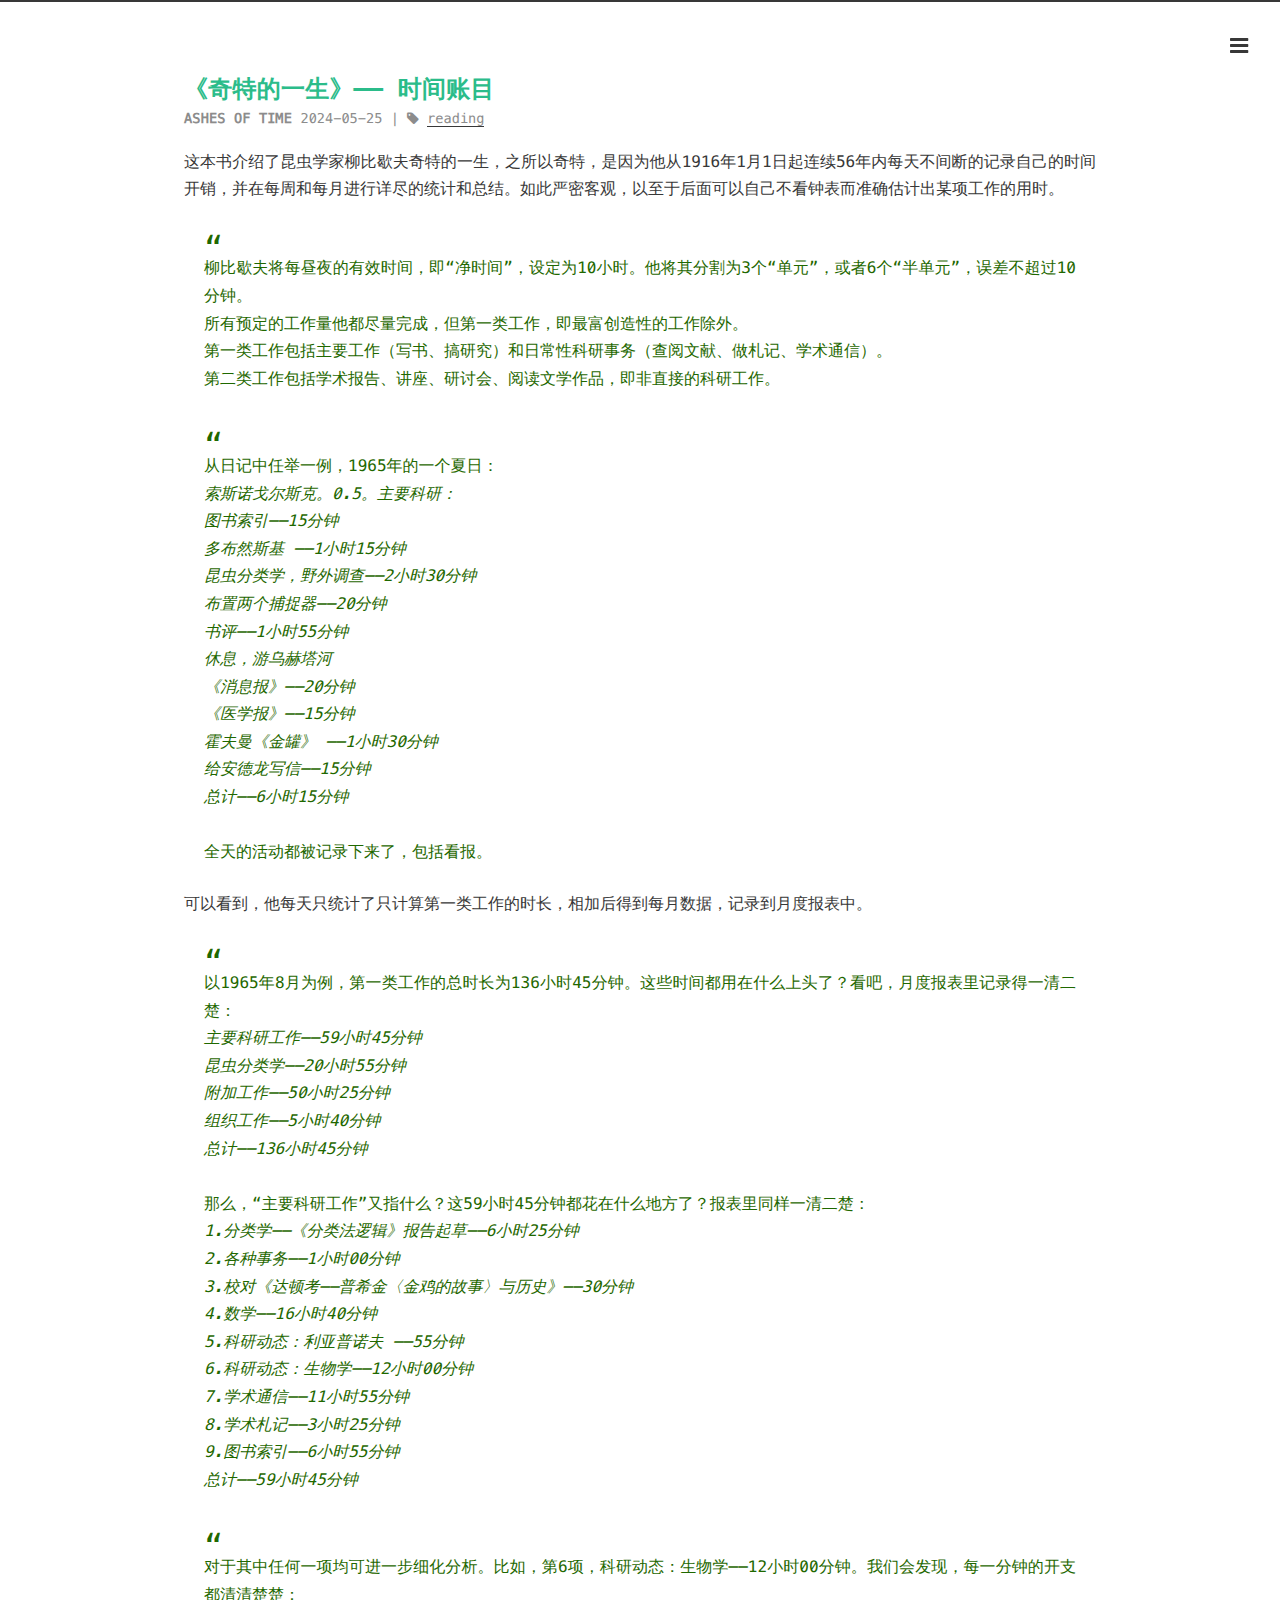
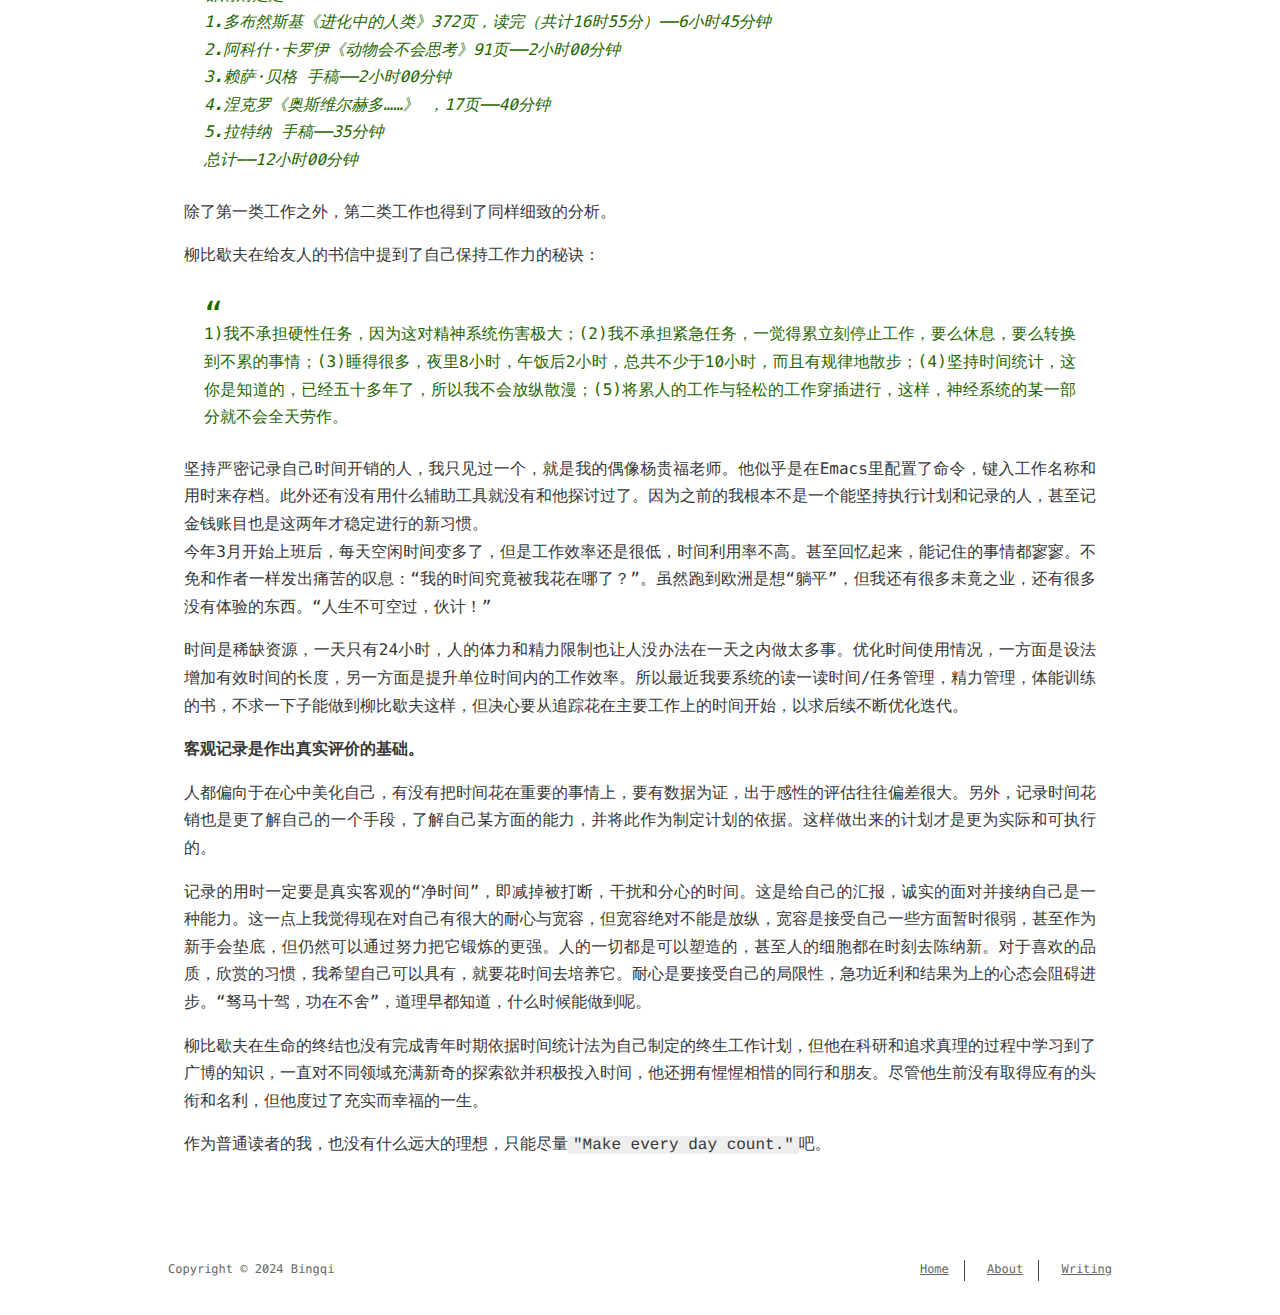
<file: 2024/05/25/《奇特的一生》——-时间账目/index.html>
<!DOCTYPE html>
<html lang=en>
<head>
    <!-- so meta -->
    <meta charset="utf-8">
    <meta http-equiv="X-UA-Compatible" content="IE=edge">
    <meta name="HandheldFriendly" content="True">
    <meta name="viewport" content="width=device-width, initial-scale=1, maximum-scale=1" />
    <meta name="description" content="这本书介绍了昆虫学家柳比歇夫奇特的一生，之所以奇特，是因为他从1916年1月1日起连续56年内每天不间断的记录自己的时间开销，并在每周和每月进行详尽的统计和总结。如此严密客观，以至于后面可以自己不看钟表而准确估计出某项工作的用时。  柳比歇夫将每昼夜的有效时间，即“净时间”，设定为10小时。他将其分割为3个“单元”，或者6个“半单元”，误差不超过10分钟。所有预定的工作量他都尽量完成，但第一类工作">
<meta property="og:type" content="article">
<meta property="og:title" content="《奇特的一生》—— 时间账目">
<meta property="og:url" content="https://bingqixia.github.io/2024/05/25/%E3%80%8A%E5%A5%87%E7%89%B9%E7%9A%84%E4%B8%80%E7%94%9F%E3%80%8B%E2%80%94%E2%80%94-%E6%97%B6%E9%97%B4%E8%B4%A6%E7%9B%AE/index.html">
<meta property="og:site_name" content="Ashes of Time">
<meta property="og:description" content="这本书介绍了昆虫学家柳比歇夫奇特的一生，之所以奇特，是因为他从1916年1月1日起连续56年内每天不间断的记录自己的时间开销，并在每周和每月进行详尽的统计和总结。如此严密客观，以至于后面可以自己不看钟表而准确估计出某项工作的用时。  柳比歇夫将每昼夜的有效时间，即“净时间”，设定为10小时。他将其分割为3个“单元”，或者6个“半单元”，误差不超过10分钟。所有预定的工作量他都尽量完成，但第一类工作">
<meta property="og:locale" content="en_US">
<meta property="article:published_time" content="2024-05-25T17:36:06.000Z">
<meta property="article:modified_time" content="2024-05-25T21:39:39.166Z">
<meta property="article:author" content="Bingqi">
<meta property="article:tag" content="reading">
<meta name="twitter:card" content="summary">
    
    
        
          
              <link rel="shortcut icon" href="/images/favicon.ico">
          
        
        
          
            <link rel="icon" type="image/png" href="/images/favicon-192x192.png" sizes="192x192">
          
        
        
          
            <link rel="apple-touch-icon" sizes="180x180" href="/images/apple-touch-icon.png">
          
        
    
    <!-- title -->
    <title>《奇特的一生》—— 时间账目</title>
    <!-- styles -->
    
<link rel="stylesheet" href="/css/style.css">

    <!-- rss -->
    
    
<meta name="generator" content="Hexo 7.2.0"></head>

<body>
    
      <div id="header-post">
  <a id="menu-icon" href="#"><i class="fa fa-bars fa-lg"></i></a>
  <a id="menu-icon-tablet" href="#"><i class="fa fa-bars fa-lg"></i></a>
  <a id="top-icon-tablet" href="#" onclick="$('html, body').animate({ scrollTop: 0 }, 'fast');" style="display:none;"><i class="fa fa-chevron-up fa-lg"></i></a>
  <span id="menu">
    <span id="nav">
      <ul>
         
          <li><a href="/">Home</a></li>
         
          <li><a href="/about/">About</a></li>
         
          <li><a href="/">Writing</a></li>
        
      </ul>
    </span>
    <br/>
    <span id="actions">
      <ul>
        
        
        <li><a class="icon" href="/2024/05/23/%E6%8E%A5%E4%B8%8B%E6%9D%A5%E8%A6%81%E5%81%9A%E7%9A%84%E4%BA%8B/"><i class="fa fa-chevron-right" aria-hidden="true" onmouseover="$('#i-next').toggle();" onmouseout="$('#i-next').toggle();"></i></a></li>
        
        <li><a class="icon" href="#" onclick="$('html, body').animate({ scrollTop: 0 }, 'fast');"><i class="fa fa-chevron-up" aria-hidden="true" onmouseover="$('#i-top').toggle();" onmouseout="$('#i-top').toggle();"></i></a></li>
        <li><a class="icon" href="#"><i class="fa fa-share-alt" aria-hidden="true" onmouseover="$('#i-share').toggle();" onmouseout="$('#i-share').toggle();" onclick="$('#share').toggle();return false;"></i></a></li>
      </ul>
      <span id="i-prev" class="info" style="display:none;">Previous post</span>
      <span id="i-next" class="info" style="display:none;">Next post</span>
      <span id="i-top" class="info" style="display:none;">Back to top</span>
      <span id="i-share" class="info" style="display:none;">Share post</span>
    </span>
    <br/>
    <div id="share" style="display: none">
      <ul>
  <li><a class="icon" target="_blank" rel="noopener" href="http://www.facebook.com/sharer.php?u=https://bingqixia.github.io/2024/05/25/%E3%80%8A%E5%A5%87%E7%89%B9%E7%9A%84%E4%B8%80%E7%94%9F%E3%80%8B%E2%80%94%E2%80%94-%E6%97%B6%E9%97%B4%E8%B4%A6%E7%9B%AE/"><i class="fa fa-facebook " aria-hidden="true"></i></a></li>
  <li><a class="icon" target="_blank" rel="noopener" href="https://twitter.com/share?url=https://bingqixia.github.io/2024/05/25/%E3%80%8A%E5%A5%87%E7%89%B9%E7%9A%84%E4%B8%80%E7%94%9F%E3%80%8B%E2%80%94%E2%80%94-%E6%97%B6%E9%97%B4%E8%B4%A6%E7%9B%AE/&text=《奇特的一生》—— 时间账目"><i class="fa fa-twitter " aria-hidden="true"></i></a></li>
  <li><a class="icon" target="_blank" rel="noopener" href="http://www.linkedin.com/shareArticle?url=https://bingqixia.github.io/2024/05/25/%E3%80%8A%E5%A5%87%E7%89%B9%E7%9A%84%E4%B8%80%E7%94%9F%E3%80%8B%E2%80%94%E2%80%94-%E6%97%B6%E9%97%B4%E8%B4%A6%E7%9B%AE/&title=《奇特的一生》—— 时间账目"><i class="fa fa-linkedin " aria-hidden="true"></i></a></li>
  <li><a class="icon" target="_blank" rel="noopener" href="https://pinterest.com/pin/create/bookmarklet/?url=https://bingqixia.github.io/2024/05/25/%E3%80%8A%E5%A5%87%E7%89%B9%E7%9A%84%E4%B8%80%E7%94%9F%E3%80%8B%E2%80%94%E2%80%94-%E6%97%B6%E9%97%B4%E8%B4%A6%E7%9B%AE/&is_video=false&description=《奇特的一生》—— 时间账目"><i class="fa fa-pinterest " aria-hidden="true"></i></a></li>
  <li><a class="icon" href="mailto:?subject=《奇特的一生》—— 时间账目&body=Check out this article: https://bingqixia.github.io/2024/05/25/%E3%80%8A%E5%A5%87%E7%89%B9%E7%9A%84%E4%B8%80%E7%94%9F%E3%80%8B%E2%80%94%E2%80%94-%E6%97%B6%E9%97%B4%E8%B4%A6%E7%9B%AE/"><i class="fa fa-envelope " aria-hidden="true"></i></a></li>
  <li><a class="icon" target="_blank" rel="noopener" href="https://getpocket.com/save?url=https://bingqixia.github.io/2024/05/25/%E3%80%8A%E5%A5%87%E7%89%B9%E7%9A%84%E4%B8%80%E7%94%9F%E3%80%8B%E2%80%94%E2%80%94-%E6%97%B6%E9%97%B4%E8%B4%A6%E7%9B%AE/&title=《奇特的一生》—— 时间账目"><i class="fa fa-get-pocket " aria-hidden="true"></i></a></li>
  <li><a class="icon" target="_blank" rel="noopener" href="http://reddit.com/submit?url=https://bingqixia.github.io/2024/05/25/%E3%80%8A%E5%A5%87%E7%89%B9%E7%9A%84%E4%B8%80%E7%94%9F%E3%80%8B%E2%80%94%E2%80%94-%E6%97%B6%E9%97%B4%E8%B4%A6%E7%9B%AE/&title=《奇特的一生》—— 时间账目"><i class="fa fa-reddit " aria-hidden="true"></i></a></li>
  <li><a class="icon" target="_blank" rel="noopener" href="http://www.stumbleupon.com/submit?url=https://bingqixia.github.io/2024/05/25/%E3%80%8A%E5%A5%87%E7%89%B9%E7%9A%84%E4%B8%80%E7%94%9F%E3%80%8B%E2%80%94%E2%80%94-%E6%97%B6%E9%97%B4%E8%B4%A6%E7%9B%AE/&title=《奇特的一生》—— 时间账目"><i class="fa fa-stumbleupon " aria-hidden="true"></i></a></li>
  <li><a class="icon" target="_blank" rel="noopener" href="http://digg.com/submit?url=https://bingqixia.github.io/2024/05/25/%E3%80%8A%E5%A5%87%E7%89%B9%E7%9A%84%E4%B8%80%E7%94%9F%E3%80%8B%E2%80%94%E2%80%94-%E6%97%B6%E9%97%B4%E8%B4%A6%E7%9B%AE/&title=《奇特的一生》—— 时间账目"><i class="fa fa-digg " aria-hidden="true"></i></a></li>
  <li><a class="icon" target="_blank" rel="noopener" href="http://www.tumblr.com/share/link?url=https://bingqixia.github.io/2024/05/25/%E3%80%8A%E5%A5%87%E7%89%B9%E7%9A%84%E4%B8%80%E7%94%9F%E3%80%8B%E2%80%94%E2%80%94-%E6%97%B6%E9%97%B4%E8%B4%A6%E7%9B%AE/&name=《奇特的一生》—— 时间账目&description="><i class="fa fa-tumblr " aria-hidden="true"></i></a></li>
</ul>

    </div>
    <div id="toc">
      
    </div>
  </span>
</div>

    
    <div class="content index width mx-auto px2 my4">
        
        <article class="post" itemscope itemtype="http://schema.org/BlogPosting">
  <header>
    
    <h1 class="posttitle" itemprop="name headline">
        《奇特的一生》—— 时间账目
    </h1>



    <div class="meta">
      <span class="author" itemprop="author" itemscope itemtype="http://schema.org/Person">
        <span itemprop="name">Ashes of Time</span>
      </span>
      
    <div class="postdate">
        <time datetime="2024-05-25T17:36:06.000Z" itemprop="datePublished">2024-05-25</time>
    </div>


      
    <div class="article-tag">
        <i class="fa fa-tag"></i>
        <a class="tag-link-link" href="/tags/reading/" rel="tag">reading</a>
    </div>


    </div>
  </header>
  

  <div class="content" itemprop="articleBody">
    <p>这本书介绍了昆虫学家柳比歇夫奇特的一生，之所以奇特，是因为他从1916年1月1日起连续56年内每天不间断的记录自己的时间开销，并在每周和每月进行详尽的统计和总结。如此严密客观，以至于后面可以自己不看钟表而准确估计出某项工作的用时。</p>
<blockquote>
<p>柳比歇夫将每昼夜的有效时间，即“净时间”，设定为10小时。他将其分割为3个“单元”，或者6个“半单元”，误差不超过10分钟。<br>所有预定的工作量他都尽量完成，但第一类工作，即最富创造性的工作除外。<br>第一类工作包括主要工作（写书、搞研究）和日常性科研事务（查阅文献、做札记、学术通信）。<br>第二类工作包括学术报告、讲座、研讨会、阅读文学作品，即非直接的科研工作。</p>
</blockquote>
<blockquote>
<p>从日记中任举一例，1965年的一个夏日：<br><i>索斯诺戈尔斯克。0.5。主要科研：<br>图书索引——15分钟<br>多布然斯基￼——1小时15分钟<br>昆虫分类学，野外调查——2小时30分钟<br>布置两个捕捉器——20分钟<br>书评——1小时55分钟<br>休息，游乌赫塔河<br>《消息报》——20分钟<br>《医学报》——15分钟<br>霍夫曼《金罐》￼——1小时30分钟<br>给安德龙写信——15分钟<br>总计——6小时15分钟</i><br></br>全天的活动都被记录下来了，包括看报。</p>
</blockquote>
<p>可以看到，他每天只统计了只计算第一类工作的时长，相加后得到每月数据，记录到月度报表中。</p>
<blockquote>
<p>以1965年8月为例，第一类工作的总时长为136小时45分钟。这些时间都用在什么上头了？看吧，月度报表里记录得一清二楚：<br><i>主要科研工作——59小时45分钟<br>昆虫分类学——20小时55分钟<br>附加工作——50小时25分钟<br>组织工作——5小时40分钟<br>总计——136小时45分钟</i><br><br>那么，“主要科研工作”又指什么？这59小时45分钟都花在什么地方了？报表里同样一清二楚：<br><i>1.分类学——《分类法逻辑》报告起草——6小时25分钟<br>2.各种事务——1小时00分钟<br>3.校对《达顿考——普希金〈金鸡的故事〉与历史》——30分钟<br>4.数学——16小时40分钟<br>5.科研动态：利亚普诺夫￼——55分钟<br>6.科研动态：生物学——12小时00分钟<br>7.学术通信——11小时55分钟<br>8.学术札记——3小时25分钟<br>9.图书索引——6小时55分钟<br>总计——59小时45分钟</i></p>
</blockquote>
<blockquote>
<p>对于其中任何一项均可进一步细化分析。比如，第6项，科研动态：生物学——12小时00分钟。我们会发现，每一分钟的开支都清清楚楚：<br><i>1.多布然斯基《进化中的人类》372页，读完（共计16时55分）——6小时45分钟<br>2.阿科什·卡罗伊《动物会不会思考》91页——2小时00分钟<br>3.赖萨·贝格￼手稿——2小时00分钟<br>4.涅克罗《奥斯维尔赫多……》￼，17页——40分钟<br>5.拉特纳￼手稿——35分钟<br>总计——12小时00分钟</i></p>
</blockquote>
<p>除了第一类工作之外，第二类工作也得到了同样细致的分析。</p>
<p>柳比歇夫在给友人的书信中提到了自己保持工作力的秘诀：</p>
<blockquote>
<p>1)我不承担硬性任务，因为这对精神系统伤害极大；(2)我不承担紧急任务，一觉得累立刻停止工作，要么休息，要么转换到不累的事情；(3)睡得很多，夜里8小时，午饭后2小时，总共不少于10小时，而且有规律地散步；(4)坚持时间统计，这你是知道的，已经五十多年了，所以我不会放纵散漫；(5)将累人的工作与轻松的工作穿插进行，这样，神经系统的某一部分就不会全天劳作。</p>
</blockquote>
<p>坚持严密记录自己时间开销的人，我只见过一个，就是我的偶像杨贵福老师。他似乎是在Emacs里配置了命令，键入工作名称和用时来存档。此外还有没有用什么辅助工具就没有和他探讨过了。因为之前的我根本不是一个能坚持执行计划和记录的人，甚至记金钱账目也是这两年才稳定进行的新习惯。<br>今年3月开始上班后，每天空闲时间变多了，但是工作效率还是很低，时间利用率不高。甚至回忆起来，能记住的事情都寥寥。不免和作者一样发出痛苦的叹息：“我的时间究竟被我花在哪了？”。虽然跑到欧洲是想“躺平”，但我还有很多未竟之业，还有很多没有体验的东西。“人生不可空过，伙计！”</p>
<p>时间是稀缺资源，一天只有24小时，人的体力和精力限制也让人没办法在一天之内做太多事。优化时间使用情况，一方面是设法增加有效时间的长度，另一方面是提升单位时间内的工作效率。所以最近我要系统的读一读时间&#x2F;任务管理，精力管理，体能训练的书，不求一下子能做到柳比歇夫这样，但决心要从追踪花在主要工作上的时间开始，以求后续不断优化迭代。</p>
<p><strong>客观记录是作出真实评价的基础。</strong></p>
<p>人都偏向于在心中美化自己，有没有把时间花在重要的事情上，要有数据为证，出于感性的评估往往偏差很大。另外，记录时间花销也是更了解自己的一个手段，了解自己某方面的能力，并将此作为制定计划的依据。这样做出来的计划才是更为实际和可执行的。</p>
<p>记录的用时一定要是真实客观的“净时间”，即减掉被打断，干扰和分心的时间。这是给自己的汇报，诚实的面对并接纳自己是一种能力。这一点上我觉得现在对自己有很大的耐心与宽容，但宽容绝对不能是放纵，宽容是接受自己一些方面暂时很弱，甚至作为新手会垫底，但仍然可以通过努力把它锻炼的更强。人的一切都是可以塑造的，甚至人的细胞都在时刻去陈纳新。对于喜欢的品质，欣赏的习惯，我希望自己可以具有，就要花时间去培养它。耐心是要接受自己的局限性，急功近利和结果为上的心态会阻碍进步。“驽马十驾，功在不舍”，道理早都知道，什么时候能做到呢。</p>
<p>柳比歇夫在生命的终结也没有完成青年时期依据时间统计法为自己制定的终生工作计划，但他在科研和追求真理的过程中学习到了广博的知识，一直对不同领域充满新奇的探索欲并积极投入时间，他还拥有惺惺相惜的同行和朋友。尽管他生前没有取得应有的头衔和名利，但他度过了充实而幸福的一生。</p>
<p>作为普通读者的我，也没有什么远大的理想，只能尽量<code>&quot;Make every day count.&quot;</code>吧。</p>

  </div>
</article>



    </div>
    
      <div id="footer-post-container">
  <div id="footer-post">

    <div id="nav-footer" style="display: none">
      <ul>
         
          <li><a href="/">Home</a></li>
         
          <li><a href="/about/">About</a></li>
         
          <li><a href="/">Writing</a></li>
        
      </ul>
    </div>

    <div id="toc-footer" style="display: none">
      
    </div>

    <div id="share-footer" style="display: none">
      <ul>
  <li><a class="icon" target="_blank" rel="noopener" href="http://www.facebook.com/sharer.php?u=https://bingqixia.github.io/2024/05/25/%E3%80%8A%E5%A5%87%E7%89%B9%E7%9A%84%E4%B8%80%E7%94%9F%E3%80%8B%E2%80%94%E2%80%94-%E6%97%B6%E9%97%B4%E8%B4%A6%E7%9B%AE/"><i class="fa fa-facebook fa-lg" aria-hidden="true"></i></a></li>
  <li><a class="icon" target="_blank" rel="noopener" href="https://twitter.com/share?url=https://bingqixia.github.io/2024/05/25/%E3%80%8A%E5%A5%87%E7%89%B9%E7%9A%84%E4%B8%80%E7%94%9F%E3%80%8B%E2%80%94%E2%80%94-%E6%97%B6%E9%97%B4%E8%B4%A6%E7%9B%AE/&text=《奇特的一生》—— 时间账目"><i class="fa fa-twitter fa-lg" aria-hidden="true"></i></a></li>
  <li><a class="icon" target="_blank" rel="noopener" href="http://www.linkedin.com/shareArticle?url=https://bingqixia.github.io/2024/05/25/%E3%80%8A%E5%A5%87%E7%89%B9%E7%9A%84%E4%B8%80%E7%94%9F%E3%80%8B%E2%80%94%E2%80%94-%E6%97%B6%E9%97%B4%E8%B4%A6%E7%9B%AE/&title=《奇特的一生》—— 时间账目"><i class="fa fa-linkedin fa-lg" aria-hidden="true"></i></a></li>
  <li><a class="icon" target="_blank" rel="noopener" href="https://pinterest.com/pin/create/bookmarklet/?url=https://bingqixia.github.io/2024/05/25/%E3%80%8A%E5%A5%87%E7%89%B9%E7%9A%84%E4%B8%80%E7%94%9F%E3%80%8B%E2%80%94%E2%80%94-%E6%97%B6%E9%97%B4%E8%B4%A6%E7%9B%AE/&is_video=false&description=《奇特的一生》—— 时间账目"><i class="fa fa-pinterest fa-lg" aria-hidden="true"></i></a></li>
  <li><a class="icon" href="mailto:?subject=《奇特的一生》—— 时间账目&body=Check out this article: https://bingqixia.github.io/2024/05/25/%E3%80%8A%E5%A5%87%E7%89%B9%E7%9A%84%E4%B8%80%E7%94%9F%E3%80%8B%E2%80%94%E2%80%94-%E6%97%B6%E9%97%B4%E8%B4%A6%E7%9B%AE/"><i class="fa fa-envelope fa-lg" aria-hidden="true"></i></a></li>
  <li><a class="icon" target="_blank" rel="noopener" href="https://getpocket.com/save?url=https://bingqixia.github.io/2024/05/25/%E3%80%8A%E5%A5%87%E7%89%B9%E7%9A%84%E4%B8%80%E7%94%9F%E3%80%8B%E2%80%94%E2%80%94-%E6%97%B6%E9%97%B4%E8%B4%A6%E7%9B%AE/&title=《奇特的一生》—— 时间账目"><i class="fa fa-get-pocket fa-lg" aria-hidden="true"></i></a></li>
  <li><a class="icon" target="_blank" rel="noopener" href="http://reddit.com/submit?url=https://bingqixia.github.io/2024/05/25/%E3%80%8A%E5%A5%87%E7%89%B9%E7%9A%84%E4%B8%80%E7%94%9F%E3%80%8B%E2%80%94%E2%80%94-%E6%97%B6%E9%97%B4%E8%B4%A6%E7%9B%AE/&title=《奇特的一生》—— 时间账目"><i class="fa fa-reddit fa-lg" aria-hidden="true"></i></a></li>
  <li><a class="icon" target="_blank" rel="noopener" href="http://www.stumbleupon.com/submit?url=https://bingqixia.github.io/2024/05/25/%E3%80%8A%E5%A5%87%E7%89%B9%E7%9A%84%E4%B8%80%E7%94%9F%E3%80%8B%E2%80%94%E2%80%94-%E6%97%B6%E9%97%B4%E8%B4%A6%E7%9B%AE/&title=《奇特的一生》—— 时间账目"><i class="fa fa-stumbleupon fa-lg" aria-hidden="true"></i></a></li>
  <li><a class="icon" target="_blank" rel="noopener" href="http://digg.com/submit?url=https://bingqixia.github.io/2024/05/25/%E3%80%8A%E5%A5%87%E7%89%B9%E7%9A%84%E4%B8%80%E7%94%9F%E3%80%8B%E2%80%94%E2%80%94-%E6%97%B6%E9%97%B4%E8%B4%A6%E7%9B%AE/&title=《奇特的一生》—— 时间账目"><i class="fa fa-digg fa-lg" aria-hidden="true"></i></a></li>
  <li><a class="icon" target="_blank" rel="noopener" href="http://www.tumblr.com/share/link?url=https://bingqixia.github.io/2024/05/25/%E3%80%8A%E5%A5%87%E7%89%B9%E7%9A%84%E4%B8%80%E7%94%9F%E3%80%8B%E2%80%94%E2%80%94-%E6%97%B6%E9%97%B4%E8%B4%A6%E7%9B%AE/&name=《奇特的一生》—— 时间账目&description="><i class="fa fa-tumblr fa-lg" aria-hidden="true"></i></a></li>
</ul>

    </div>

    <div id="actions-footer">
      <ul>
        <li id="toc"><a class="icon" href="#" onclick="$('#toc-footer').toggle();return false;"><i class="fa fa-list fa-lg" aria-hidden="true"></i> TOC</a></li>
        <li id="share"><a class="icon" href="#" onclick="$('#share-footer').toggle();return false;"><i class="fa fa-share-alt fa-lg" aria-hidden="true"></i> Share</a></li>
        <li id="top" style="display:none"><a class="icon" href="#" onclick="$('html, body').animate({ scrollTop: 0 }, 'fast');"><i class="fa fa-chevron-up fa-lg" aria-hidden="true"></i> Top</a></li>
        <li id="menu"><a class="icon" href="#" onclick="$('#nav-footer').toggle();return false;"><i class="fa fa-bars fa-lg" aria-hidden="true"></i> Menu</a></li>
      </ul>
    </div>

  </div>
</div>

    
    <footer id="footer">
  <div class="footer-left">
    Copyright &copy; 2024 Bingqi
  </div>
  <div class="footer-right">
    <nav>
      <ul>
         
          <li><a href="/">Home</a></li>
         
          <li><a href="/about/">About</a></li>
         
          <li><a href="/">Writing</a></li>
        
      </ul>
    </nav>
  </div>
</footer>

</body>
</html>
<!-- styles -->

<link rel="stylesheet" href="/lib/font-awesome/css/font-awesome.min.css">


<link rel="stylesheet" href="/lib/meslo-LG/styles.css">


<link rel="stylesheet" href="/lib/justified-gallery/justifiedGallery.min.css">


<!-- jquery -->

<script src="/lib/jquery/jquery.min.js"></script>


<script src="/lib/justified-gallery/jquery.justifiedGallery.min.js"></script>


<script src="/js/main.js"></script>



    <!-- Google Analytics -->
    <script type="text/javascript">
        (function(i,s,o,g,r,a,m) {i['GoogleAnalyticsObject']=r;i[r]=i[r]||function() {
        (i[r].q=i[r].q||[]).push(arguments)},i[r].l=1*new Date();a=s.createElement(o),
        m=s.getElementsByTagName(o)[0];a.async=1;a.src=g;m.parentNode.insertBefore(a,m)
        })(window,document,'script','//www.google-analytics.com/analytics.js','ga');
        ga('create', 'UA-37473492-6', 'auto');
        ga('send', 'pageview');
    </script>
</file>
<file: css/style.css>
.inline {
  display: inline;
}
.block {
  display: block;
}
.inline-block {
  display: inline-block;
}
.table {
  display: table;
}
.table-cell {
  display: table-cell;
}
.overflow-hidden {
  overflow: hidden;
}
.overflow-scroll {
  overflow: scroll;
}
.overflow-auto {
  overflow: auto;
}
.clearfix:before,
.clearfix:after {
  content: " ";
  display: table;
}
.clearfix:after {
  clear: both;
}
.left {
  float: left;
}
.right {
  float: right;
}
.fit {
  max-width: 100%;
}
.truncate {
  display: inline-block;
  white-space: nowrap;
  overflow: hidden;
  text-overflow: ellipsis;
}
.max-width-1 {
  max-width: 24rem;
}
.max-width-2 {
  max-width: 32rem;
}
.max-width-3 {
  max-width: 48rem;
}
.max-width-4 {
  max-width: 64rem;
}
.border-box {
  box-sizing: border-box;
}
.m0 {
  margin: 0;
}
.mt0 {
  margin-top: 0;
}
.mr0 {
  margin-right: 0;
}
.mb0 {
  margin-bottom: 0;
}
.ml0 {
  margin-left: 0;
}
.mx0 {
  margin-left: 0;
  margin-right: 0;
}
.my0 {
  margin-top: 0;
  margin-bottom: 0;
}
.m1 {
  margin: 0.5rem;
}
.mt1 {
  margin-top: 0.5rem;
}
.mr1 {
  margin-right: 0.5rem;
}
.mb1 {
  margin-bottom: 0.5rem;
}
.ml1 {
  margin-left: 0.5rem;
}
.mx1 {
  margin-left: 0.5rem;
  margin-right: 0.5rem;
}
.my1 {
  margin-top: 0.5rem;
  margin-bottom: 0.5rem;
}
.m2 {
  margin: 1rem;
}
.mt2 {
  margin-top: 1rem;
}
.mr2 {
  margin-right: 1rem;
}
.mb2 {
  margin-bottom: 1rem;
}
.ml2 {
  margin-left: 1rem;
}
.mx2 {
  margin-left: 1rem;
  margin-right: 1rem;
}
.my2 {
  margin-top: 1rem;
  margin-bottom: 1rem;
}
.m3 {
  margin: 2rem;
}
.mt3 {
  margin-top: 2rem;
}
.mr3 {
  margin-right: 2rem;
}
.mb3 {
  margin-bottom: 2rem;
}
.ml3 {
  margin-left: 2rem;
}
.mx3 {
  margin-left: 2rem;
  margin-right: 2rem;
}
.my3 {
  margin-top: 2rem;
  margin-bottom: 2rem;
}
.m4 {
  margin: 4rem;
}
.mt4 {
  margin-top: 4rem;
}
.mr4 {
  margin-right: 4rem;
}
.mb4 {
  margin-bottom: 4rem;
}
.ml4 {
  margin-left: 4rem;
}
.mx4 {
  margin-left: 4rem;
  margin-right: 4rem;
}
.my4 {
  margin-top: 4rem;
  margin-bottom: 4rem;
}
.mxn1 {
  margin-left: -0.5rem;
  margin-right: -0.5rem;
}
.mxn2 {
  margin-left: -1rem;
  margin-right: -1rem;
}
.mxn3 {
  margin-left: -2rem;
  margin-right: -2rem;
}
.mxn4 {
  margin-left: -4rem;
  margin-right: -4rem;
}
.ml-auto {
  margin-left: auto;
}
.mr-auto {
  margin-right: auto;
}
.mx-auto {
  margin-left: auto;
  margin-right: auto;
}
.p0 {
  padding: 0;
}
.pt0 {
  padding-top: 0;
}
.pr0 {
  padding-right: 0;
}
.pb0 {
  padding-bottom: 0;
}
.pl0 {
  padding-left: 0;
}
.px0 {
  padding-left: 0;
  padding-right: 0;
}
.py0 {
  padding-top: 0;
  padding-bottom: 0;
}
.p1 {
  padding: 0.5rem;
}
.pt1 {
  padding-top: 0.5rem;
}
.pr1 {
  padding-right: 0.5rem;
}
.pb1 {
  padding-bottom: 0.5rem;
}
.pl1 {
  padding-left: 0.5rem;
}
.py1 {
  padding-top: 0.5rem;
  padding-bottom: 0.5rem;
}
.px1 {
  padding-left: 0.5rem;
  padding-right: 0.5rem;
}
.p2 {
  padding: 1rem;
}
.pt2 {
  padding-top: 1rem;
}
.pr2 {
  padding-right: 1rem;
}
.pb2 {
  padding-bottom: 1rem;
}
.pl2 {
  padding-left: 1rem;
}
.py2 {
  padding-top: 1rem;
  padding-bottom: 1rem;
}
.px2 {
  padding-left: 1rem;
  padding-right: 1rem;
}
.p3 {
  padding: 2rem;
}
.pt3 {
  padding-top: 2rem;
}
.pr3 {
  padding-right: 2rem;
}
.pb3 {
  padding-bottom: 2rem;
}
.pl3 {
  padding-left: 2rem;
}
.py3 {
  padding-top: 2rem;
  padding-bottom: 2rem;
}
.px3 {
  padding-left: 2rem;
  padding-right: 2rem;
}
.p4 {
  padding: 4rem;
}
.pt4 {
  padding-top: 4rem;
}
.pr4 {
  padding-right: 4rem;
}
.pb4 {
  padding-bottom: 4rem;
}
.pl4 {
  padding-left: 4rem;
}
.py4 {
  padding-top: 4rem;
  padding-bottom: 4rem;
}
.px4 {
  padding-left: 4rem;
  padding-right: 4rem;
}
.content h1,
.content .h1 {
  letter-spacing: 0.01em;
  font-size: 1.5em;
  font-style: normal;
  font-weight: 700;
  color: #2bbc8a;
  margin-top: 3rem;
  margin-bottom: 1rem;
  display: block;
  -moz-osx-font-smoothing: grayscale;
  -webkit-font-smoothing: antialiased;
}
.content h2,
.content .h2 {
  position: relative;
  font-size: 1rem;
  font-weight: bold;
  text-transform: none;
  letter-spacing: normal;
  margin-top: 2rem;
  margin-bottom: 0.5rem;
  color: #383838;
  display: block;
}
.content h3 {
  font-size: 0.9rem;
  font-weight: bold;
  color: #383838;
}
.content h4,
.content h5,
.content h6 {
  font-size: 0.9rem;
  font-weight: normal;
  color: #8c8c8c;
  border-bottom: 1px dashed #8c8c8c;
  display: inline;
  text-decoration: none;
}
.content h3,
.content h4,
.content h5,
.content h6 {
  margin-top: 0.9rem;
  margin-bottom: 0.5rem;
}
.content hr {
  border: 1px dashed #8c8c8c;
}
.content strong {
  font-weight: bold;
}
.content em,
.content cite {
  font-style: italic;
}
.content sup,
.content sub {
  font-size: 0.75em;
  line-height: 0;
  position: relative;
  vertical-align: baseline;
}
.content sup {
  top: -0.5em;
}
.content sub {
  bottom: -0.2em;
}
.content small {
  font-size: 0.85em;
}
.content acronym,
.content abbr {
  border-bottom: 1px dotted;
}
.content ul,
.content ol,
.content dl {
  line-height: 1.725;
}
.content ul ul,
.content ol ul,
.content ul ol,
.content ol ol {
  margin-top: 0;
  margin-bottom: 0;
}
.content ol {
  list-style: decimal;
}
.content dt {
  font-weight: bold;
}
.content table {
  width: 100%;
  font-size: 14px;
  border-collapse: collapse;
  text-align: left;
}
.content th {
  font-size: 15px;
  font-weight: bold;
  color: #383838;
  border-bottom: 1px dashed #ccc;
  padding: 8px 8px;
}
.content td {
  border-bottom: none;
  padding: 9px 8px 0px 8px;
}
*,
*:before,
*:after {
  box-sizing: border-box;
}
html {
  height: 100%;
  border-top: 2px solid #383838;
  -webkit-text-size-adjust: 100%;
  -ms-text-size-adjust: 100%;
}
body {
  color: #383838;
  background-color: #fff;
  font-size: 16px;
  font-family: "Menlo", "Meslo LG", monospace;
  font-weight: 400;
  line-height: 1.725;
  text-rendering: geometricPrecision;
  min-height: 100%;
  display: flex;
  flex-direction: column;
  -moz-osx-font-smoothing: grayscale;
  -webkit-font-smoothing: antialiased;
}
.content {
  flex: 1;
}
.content p {
  -moz-hyphens: auto;
  -ms-hyphens: auto;
  -webkit-hyphens: auto;
  hyphens: auto;
}
.content pre,
.content code {
  -moz-hyphens: manual;
  -ms-hyphens: manual;
  -webkit-hyphens: manual;
  hyphens: manual;
}
.content .highlight a {
  color: #dccf8f;
}
.content .highlight a:hover {
  background-image: none;
}
.content a {
  text-decoration: none;
  color: #383838;
  background-repeat: repeat-x;
  background-position: bottom;
  background-size: 100% 6px;
  background-image: linear-gradient(transparent, transparent 5px, #383838 5px, #383838);
}
.content a:hover {
  background-image: linear-gradient(transparent, transparent 4px, #d480aa 4px, #d480aa);
}
.content a.icon {
  background: none;
}
.content a.icon:hover {
  color: #d480aa;
}
.content h1 a,
.content .h1 a,
.content h2 a,
.content h3 a,
.content h4 a,
.content h5 a,
.content h6 a {
  color: inherit;
  text-decoration: none;
  background: none;
}
.content h1 a:hover,
.content .h1 a:hover,
.content h2 a:hover,
.content h3 a:hover,
.content h4 a:hover,
.content h5 a:hover,
.content h6 a:hover {
  background-repeat: repeat-x;
  background-position: bottom;
  background-size: 100% 6px;
  background-image: linear-gradient(transparent, transparent 6px, #d480aa 6px, #d480aa);
}
@media (min-width: 540px) {
  .image-wrap {
    flex-direction: row;
    margin-bottom: 2rem;
  }
  .image-wrap .image-block {
    margin-right: 2rem;
    flex: 1 0 35%;
  }
  .image-wrap p {
    flex: 1 0 65%;
  }
}
.width {
  width: 100%;
  max-width: 59rem;
}
@media (max-width: 480px) {
  .px3 {
    padding-left: 1rem;
    padding-right: 1rem;
  }
  .my4 {
    margin-top: 2rem;
    margin-bottom: 2rem;
  }
}
@media (min-width: 480px) {
  p {
    text-align: justify;
  }
}
#header {
  max-width: 59rem;
  width: 100%;
  margin: 0 auto 3rem auto;
}
#header h1,
#header .h1 {
  letter-spacing: 0.01em;
  font-size: 1.5rem;
  line-height: 2rem;
  font-style: normal;
  font-weight: 700;
  color: #383838;
  margin-top: 0;
  margin-bottom: 0;
  -moz-osx-font-smoothing: grayscale;
  -webkit-font-smoothing: antialiased;
}
#header a {
  color: inherit;
  text-decoration: none;
  background: none;
}
#header #logo {
  display: inline-block;
  float: left;
  margin-right: 20px;
  width: 50px;
  height: 50px;
  background-repeat: no-repeat;
  background-size: 50px 50px;
  border-radius: 5px;
}
#header #nav {
  letter-spacing: 0.01em;
  font-size: 0.8rem;
  font-style: normal;
  font-weight: 200;
  color: #2bbc8a;
}
#header #nav ul {
  list-style-type: none;
  margin: 0;
  padding: 0;
  line-height: 15px;
}
#header #nav ul a {
  margin-right: 15px;
  color: color-accent;
}
#header #nav ul a:hover {
  background-repeat: repeat-x;
  background-position: bottom;
  background-size: 100% 6px;
  background-image: linear-gradient(transparent, transparent 5px, #2bbc8a 5px, #2bbc8a);
}
#header #nav ul li {
  display: inline-block;
  vertical-align: middle;
  margin-right: 15px;
  border-right: 1px dotted #2bbc8a;
}
#header #nav ul .icon {
  display: none;
}
#header #nav ul li:last-child {
  border-right: 0;
  margin-right: 0;
}
#header #nav ul li:last-child a {
  margin-right: 0;
}
#header:hover #logo {
  -webkit-filter: none;
  filter: none;
}
@media screen and (max-width: 480px) {
  #header #title {
    padding-bottom: 9px;
  }
  #header #nav ul a:hover {
    background: none;
  }
  #header #nav ul li {
    display: none;
    border-right: 0;
  }
  #header #nav ul li.icon {
    display: inline-block;
    position: absolute;
    top: 20px;
    right: 0rem;
  }
  #header #nav ul.responsive li {
    display: block;
  }
  #header #nav li:not(:first-child) {
    padding-top: 1rem;
    padding-left: 70px;
    font-size: 1rem;
  }
}
#header-post {
  position: fixed;
  top: 2rem;
  right: 0;
  display: inline-block;
  float: right;
}
#header-post a {
  color: inherit;
  text-decoration: none;
  background: none;
}
#header-post a.icon {
  background: none;
}
#header-post a.icon:hover {
  color: #d480aa;
}
#header-post ol {
  list-style-type: none;
}
#header-post ul {
  list-style-type: none;
  margin: 0;
  padding: 0;
  display: inline-block;
}
#header-post ul li {
  margin-right: 15px;
  display: inline-block;
  vertical-align: middle;
}
#header-post ul li:last-child {
  margin-right: 0;
}
#header-post #menu-icon {
  float: right;
  margin-left: 15px;
  margin-right: 2rem;
}
#header-post #menu-icon:hover {
  color: #2bbc8a;
}
#header-post #menu-icon-tablet {
  float: right;
  margin-left: 15px;
  margin-right: 2rem;
}
#header-post #menu-icon-tablet:hover {
  color: #2bbc8a;
}
#header-post #top-icon-tablet {
  margin-left: 15px;
  margin-right: 2rem;
  bottom: 2rem;
  right: 2rem;
  position: fixed;
}
#header-post #top-icon-tablet:hover {
  color: #2bbc8a;
}
#header-post .active {
  color: #2bbc8a;
}
#header-post #menu {
  visibility: hidden;
  margin-right: 2rem;
}
#header-post #nav {
  letter-spacing: 0.01em;
  font-size: 0.8rem;
  font-style: normal;
  font-weight: 200;
  color: #2bbc8a;
}
#header-post #nav ul {
  line-height: 15px;
}
#header-post #nav ul a {
  margin-right: 15px;
  color: color-accent;
}
#header-post #nav ul a:hover {
  background-repeat: repeat-x;
  background-position: bottom;
  background-size: 100% 6px;
  background-image: linear-gradient(transparent, transparent 5px, #2bbc8a 5px, #2bbc8a);
}
#header-post #nav ul li {
  border-right: 1px dotted #2bbc8a;
}
#header-post #nav ul li:last-child {
  border-right: 0;
  margin-right: 0;
}
#header-post #nav ul li:last-child a {
  margin-right: 0;
}
#header-post #actions {
  float: right;
  margin-top: 2rem;
  margin-right: 2rem;
  width: 100%;
  text-align: right;
}
#header-post #actions ul {
  display: block;
}
#header-post #actions .info {
  display: block;
  font-style: italic;
}
#header-post #share {
  clear: both;
  text-align: right;
  padding-top: 1rem;
  padding-right: 2rem;
}
#header-post #share li {
  margin: 0;
  display: block;
}
#header-post #toc {
  clear: both;
  text-align: right;
  margin-top: 1rem;
  padding-right: 2rem;
  max-width: 20em;
  float: right;
  overflow: auto;
  max-height: calc(95vh - 7rem);
}
#header-post #toc a:hover {
  color: #d480aa;
}
#header-post #toc .toc-level-1 > .toc-link {
  display: none;
}
#header-post #toc .toc-level-2 {
  font-size: 0.8rem;
  color: #383838;
}
#header-post #toc .toc-level-2:before {
  content: "#";
  color: #2bbc8a;
}
#header-post #toc .toc-level-3 {
  font-size: 0.7rem;
  color: #b3b3b3;
}
#header-post #toc .toc-level-4 {
  font-size: 0.4rem;
  color: #666;
}
#header-post #toc .toc-level-5 {
  display: none;
}
#header-post #toc .toc-level-6 {
  display: none;
}
#header-post #toc .toc-number {
  display: none;
}
@media screen and (max-width: 500px) {
  #header-post {
    display: none;
  }
}
@media screen and (max-width: 900px) {
  #header-post #menu-icon {
    display: none;
  }
  #header-post #actions {
    display: none;
  }
}
@media screen and (max-width: 1199px) {
  #header-post #toc {
    display: none;
  }
}
@media screen and (min-width: 900px) {
  #header-post #menu-icon-tablet {
    display: none !important;
  }
  #header-post #top-icon-tablet {
    display: none !important;
  }
}
@media screen and (min-width: 1199px) {
  #header-post #actions {
    width: auto;
  }
  #header-post #actions ul {
    display: inline-block;
    float: right;
  }
  #header-post #actions .info {
    float: left;
    margin-right: 2rem;
    font-style: italic;
    display: inline;
  }
}
#footer-post {
  bottom: 0;
  left: 0;
  right: 0;
  position: fixed;
  transition: opacity 0.2s;
  width: 100%;
  z-index: 5000000;
  background: #fff;
  border-top: 1px solid #666673;
}
#footer-post a {
  color: inherit;
  text-decoration: none;
  background: none;
}
#footer-post a.icon {
  background: none;
}
#footer-post a.icon:hover {
  color: #d480aa;
}
#footer-post #nav-footer {
  margin-left: 1rem;
  margin-right: 1rem;
  text-align: center;
}
#footer-post #nav-footer a {
  color: #2bbc8a;
  font-size: 1rem;
}
#footer-post #nav-footer a:hover {
  background-repeat: repeat-x;
  background-position: bottom;
  background-size: 100% 6px;
  background-image: linear-gradient(transparent, transparent 5px, #2bbc8a 5px, #2bbc8a);
}
#footer-post #nav-footer ul {
  list-style-type: none;
  margin: 0;
  padding: 0;
  display: table;
  width: 100%;
}
#footer-post #nav-footer ul li {
  display: inline-table;
  width: 20%;
  padding: 10px;
  vertical-align: middle;
}
#footer-post #actions-footer {
  text-align: center;
  margin-top: 1rem;
  margin-bottom: 1rem;
  width: 100%;
}
#footer-post #actions-footer a {
  color: #2bbc8a;
}
#footer-post #actions-footer ul {
  list-style-type: none;
  margin: 0;
  padding: 0;
  display: table;
  width: 100%;
}
#footer-post #actions-footer ul li {
  display: table-cell;
  vertical-align: middle;
}
#footer-post #share-footer {
  margin-left: 1rem;
  margin-right: 1rem;
  text-align: center;
}
#footer-post #share-footer ul {
  list-style-type: none;
  margin: 0;
  padding: 0;
  display: table;
  width: 100%;
}
#footer-post #share-footer ul li {
  display: inline-table;
  width: 20%;
  padding: 10px;
  vertical-align: middle;
}
#footer-post #toc-footer {
  clear: both;
  text-align: left;
  padding-top: 1rem;
}
#footer-post #toc-footer ol {
  list-style-type: none;
  padding-left: 20px;
}
#footer-post #toc-footer ol li {
  line-height: 30px;
}
#footer-post #toc-footer a:hover {
  color: #d480aa;
}
#footer-post #toc-footer .toc-level-1 > .toc-link {
  display: none;
}
#footer-post #toc-footer .toc-level-2 {
  font-size: 0.8rem;
  color: #383838;
}
#footer-post #toc-footer .toc-level-2:before {
  content: "#";
  color: #2bbc8a;
}
#footer-post #toc-footer .toc-level-3 {
  font-size: 0.7rem;
  color: #b3b3b3;
  color: #666;
  line-height: 15px;
}
#footer-post #toc-footer .toc-level-4 {
  display: none;
}
#footer-post #toc-footer .toc-level-5 {
  display: none;
}
#footer-post #toc-footer .toc-level-6 {
  display: none;
}
#footer-post #toc-footer .toc-number {
  display: none;
}
@media screen and (min-width: 500px) {
  #footer-post-container {
    display: none;
  }
}
#socialinfo {
  display: inline-block;
  list-style: none;
  padding: 0;
  margin: 0;
}
#socialinfo li {
  display: inline-block;
}
#socialinfo li:after {
  content: ", ";
}
#socialinfo li:last-child:after {
  content: "";
}
#socialinfo li:nth-last-child(2):after {
  content: " and ";
}
.post-list {
  padding: 0;
}
.post-list .post-item {
  list-style-type: none;
  margin-left: 0;
  margin-bottom: 1rem;
}
.post-list .post-item .meta {
  display: block;
  font-size: 16px;
  color: #666;
  min-width: 100px;
  margin-right: 16px;
}
@media (min-width: 480px) {
  .post-list .post-item {
    display: flex;
    margin-bottom: 5px;
  }
  .post-list .post-item .meta {
    text-align: left;
  }
}
.project-list {
  padding: 0;
  list-style: none;
}
.project-list .project-item {
  margin-bottom: 5px;
}
article header .posttitle {
  margin-top: 0;
  margin-bottom: 0;
  text-transform: none;
  font-size: 1.5em;
  line-height: 1.25;
}
article header .meta {
  margin-top: 0;
  margin-bottom: 1rem;
}
article header .meta * {
  color: #8c8c8c;
  font-size: 0.85rem;
}
article header .author {
  text-transform: uppercase;
  letter-spacing: 0.01em;
  font-weight: 700;
}
article header .postdate {
  display: inline;
}
article .content h2:before {
  content: "#";
  color: #2bbc8a;
  position: absolute;
  left: -1rem;
  top: -4px;
  font-size: 1.2rem;
  font-weight: bold;
}
article .content img,
article .content video {
  max-width: 100%;
  height: auto;
  margin: auto;
}
article .content .video-container {
  position: relative;
  padding-top: 56.25%;
  height: 0;
  overflow: hidden;
}
article .content .video-container iframe,
article .content .video-container object,
article .content .video-container embed {
  position: absolute;
  top: 0;
  left: 0;
  width: 100%;
  height: 100%;
  margin-top: 0;
}
article .content blockquote {
  background: inherit;
  color: #1f6800;
  border-left: 0px solid #ccc;
  margin: 1rem 10px;
  padding: 0.5em 10px;
  quotes: "\201C" "\201D" "\2018" "\2019";
}
article .content blockquote p {
  margin: 0;
}
article .content blockquote:before {
  color: #1f6800;
  content: "\201C";
  font-size: 2em;
  line-height: 0.1em;
  margin-right: 0.25em;
  vertical-align: -0.4em;
}
article .content blockquote footer {
  color: #666;
  font-size: 12px;
  margin: line-height 0;
}
article .content blockquote footer a {
  color: #666;
  background-image: linear-gradient(transparent, transparent 5px, #666 5px, #666);
}
article .content blockquote footer a:hover {
  color: #999;
  background-image: linear-gradient(transparent, transparent 4px, #999 4px, #999);
}
article .content blockquote footer cite:before {
  content: "—";
  padding: 0 0.5em;
}
article .content .pullquote {
  text-align: left;
  width: 45%;
  margin: 0;
}
article .content .pullquote.left {
  margin-left: 0.5em;
  margin-right: 1em;
}
article .content .pullquote.right {
  margin-right: 0.5em;
  margin-left: 1em;
}
article .content .caption {
  color: color-grey;
  display: block;
  font-size: 0.9em;
  margin-top: 0.5em;
  position: relative;
  text-align: center;
}
.posttitle {
  text-transform: none;
  font-size: 1.5em;
  line-height: 1.25;
}
.article-tag .tag-link:before {
  content: "#";
}
@media (min-width: 480px) {
  .article-tag {
    display: inline;
  }
  .article-tag:before {
    content: "|";
  }
}
#archive .post-list {
  padding: 0;
}
#archive .post-list .post-item {
  list-style-type: none;
  margin-left: 0;
  margin-bottom: 1rem;
}
#archive .post-list .post-item .meta {
  display: block;
  font-size: 14px;
  color: #666;
  min-width: 100px;
  margin-right: 16px;
}
@media (min-width: 480px) {
  #archive .post-list .post-item {
    display: flex;
    margin-left: 1rem;
    margin-bottom: 5px;
  }
  #archive .post-list .post-item .meta {
    text-align: left;
  }
}
.blog-post-comments {
  margin-top: 4rem;
}
#footer {
  padding-top: 10px;
  padding-bottom: 10px;
  color: #666;
  font-size: 12px;
  max-width: 59rem;
  width: 100%;
  margin: 0 auto 1rem auto;
  vertical-align: top;
  text-align: center;
}
#footer ul {
  margin: 0;
  padding: 0;
  list-style: none;
}
#footer li {
  display: inline-block;
  vertical-align: middle;
  margin-right: 15px;
  border-right: 1px solid #4a4a4a;
}
#footer li a {
  margin-right: 15px;
}
#footer li:last-child {
  border-right: 0;
  margin-right: 0;
}
#footer li:last-child a {
  margin-right: 0;
}
#footer a {
  color: #666;
}
#footer a:hover {
  color: #999;
}
#footer .footer-left {
  height: 20px;
  line-height: 20px;
  vertical-align: middle;
}
@media (min-width: 59rem) {
  #footer {
    padding-top: 20px;
    padding-bottom: 20px;
  }
  #footer .footer-left {
    float: left;
  }
  #footer .footer-right {
    float: right;
  }
}
.pagination {
  display: inline-block;
  margin-top: 2rem;
  text-align: center;
  width: 100%;
}
.pagination .page-number {
  color: #383838;
  font-size: 0.8rem;
}
.pagination a {
  color: #383838;
  padding: 4px 6px;
  text-decoration: none;
  border-radius: 5px;
  background-color: #2bbc8a;
  background-image: none;
}
.pagination a:hover {
  background-image: none;
}
.pagination a:hover:not(.active) {
  color: #383838;
}
.search-input {
  width: 100%;
  font-size: 1.2rem;
  color: #fff;
  background-color: #383838;
  -webkit-border-radius: 5px;
  -moz-border-radius: 5px;
  border-radius: 5px;
  border: solid 1px #8c8c8c;
  padding: 4px 7px;
  outline: none;
  -webkit-appearance: none;
}
.search-input:focus {
  border: solid 1px #2bbc8a;
}
#search-result ul.search-result-list {
  list-style-type: none;
  padding: 0px;
}
#search-result li {
  margin: 2em auto;
}
#search-result a.search-result-title {
  line-height: 1.2;
  font-weight: bold;
  color: #383838;
  text-transform: capitalize;
  background-image: none;
}
#search-result p.search-result {
  margin: 0.4em auto;
  max-height: 13em;
  overflow: hidden;
  font-size: 0.8em;
  text-align: justify;
}
#search-result em.search-keyword {
  color: #d480aa;
  border-bottom: 1px dashed #d480aa;
  font-weight: bold;
}
.search-no-result {
  display: none;
  padding-bottom: 0.5em;
  color: #383838;
}
.highlight {
  color: #dccf8f;
  background: url("./pojoaque.jpg") repeat scroll left top #181914;
}
.highlight .code .comment,
.highlight .code .quote {
  color: #586e75;
  font-style: italic;
}
.highlight .code .keyword,
.highlight .code .selector-tag,
.highlight .code .literal,
.highlight .code .addition {
  color: #b64926;
}
.highlight .code .number,
.highlight .code .string,
.highlight .code .doctag,
.highlight .code .regexp {
  color: #468966;
}
.highlight .code .title,
.highlight .code .section,
.highlight .code .built_in,
.highlight .code .name {
  color: #ffb03b;
}
.highlight .code .variable,
.highlight .code .template-variable,
.highlight .code .class .title,
.highlight .code .type,
.highlight .code .tag {
  color: #b58900;
}
.highlight .code .attribute {
  color: #b89859;
}
.highlight .code .symbol,
.highlight .code .bullet,
.highlight .code .link,
.highlight .code .subst,
.highlight .code .meta {
  color: #cb4b16;
}
.highlight .code .deletion {
  color: #dc322f;
}
.highlight .code .selector-id,
.highlight .code .selector-class {
  color: #d3a60c;
}
.highlight .code .formula {
  background: #073642;
}
.highlight .code .emphasis {
  font-style: italic;
}
.highlight .code .strong {
  font-weight: bold;
}
pre {
  font-family: "Menlo", "Meslo LG", monospace;
  font-size: 14px;
  padding: 0px 15px;
  padding-bottom: 0;
  line-height: 22px;
  -webkit-border-radius: 4px;
  border-radius: 4px;
  border: 1px dotted #666;
  overflow-x: auto;
}
code {
  -webkit-border-radius: 2px;
  border-radius: 2px;
  background: #eee;
  padding: 0 5px;
}
pre code {
  border: none;
  display: block;
  padding: 0;
}
.highlight {
  font-family: "Menlo", "Meslo LG", monospace;
  -webkit-border-radius: 4px;
  border-radius: 4px;
  padding: 0px 15px;
  overflow-x: auto;
  margin: 1rem 0 1rem 0;
}
.highlight figcaption {
  zoom: 1;
  margin: -5px 0 5px;
  font-size: 0.9em;
  color: #999;
}
.highlight figcaption a {
  float: right;
}
.highlight figcaption:before,
.highlight figcaption content: "" {
  display: table;
}
.highlight figcaption:after {
  clear: both;
}
.highlight pre {
  padding: 0;
  border: none;
  background: none;
}
.highlight table {
  width: auto;
}
.highlight td.gutter {
  text-align: right;
}
.highlight .line {
  height: 22px;
}
</file>
<file: lib/meslo-LG/styles.css>
@font-face {
  font-family: 'Meslo LG';
  font-style: normal;
  src: local('Meslo LG S'), url(fonts/MesloLGS-Regular.ttf) format('truetype');
}
</file>
<file: lib/justified-gallery/justifiedGallery.min.css>
/*!
 * Justified Gallery - v3.6.1
 * http://miromannino.github.io/Justified-Gallery/
 * Copyright (c) 2015 Miro Mannino
 * Licensed under the MIT license.
 */
@-webkit-keyframes justified-gallery-show-caption-animation{from{opacity:0}to{opacity:.7}}@-moz-keyframes justified-gallery-show-caption-animation{from{opacity:0}to{opacity:.7}}@-o-keyframes justified-gallery-show-caption-animation{from{opacity:0}to{opacity:.7}}@keyframes justified-gallery-show-caption-animation{from{opacity:0}to{opacity:.7}}@-webkit-keyframes justified-gallery-show-entry-animation{from{opacity:0}to{opacity:1}}@-moz-keyframes justified-gallery-show-entry-animation{from{opacity:0}to{opacity:1}}@-o-keyframes justified-gallery-show-entry-animation{from{opacity:0}to{opacity:1}}@keyframes justified-gallery-show-entry-animation{from{opacity:0}to{opacity:1}}.justified-gallery{width:100%;position:relative;overflow:hidden}.justified-gallery>a,.justified-gallery>div{position:absolute;display:inline-block;overflow:hidden;opacity:0;filter:alpha(opacity=0)}.justified-gallery>a>img,.justified-gallery>div>img,.justified-gallery>a>a>img,.justified-gallery>div>a>img{position:absolute;top:50%;left:50%;margin:0;padding:0;border:0}.justified-gallery>a>.caption,.justified-gallery>div>.caption{display:none;position:absolute;bottom:0;padding:5px;background-color:#000;left:0;right:0;margin:0;color:#fff;font-size:12px;font-weight:300;font-family:sans-serif}.justified-gallery>a>.caption.caption-visible,.justified-gallery>div>.caption.caption-visible{display:initial;opacity:.7;filter:"alpha(opacity=70)";-webkit-animation:justified-gallery-show-caption-animation 500ms 0 ease;-moz-animation:justified-gallery-show-caption-animation 500ms 0 ease;-ms-animation:justified-gallery-show-caption-animation 500ms 0 ease}.justified-gallery>.entry-visible{opacity:1;filter:alpha(opacity=100);-webkit-animation:justified-gallery-show-entry-animation 500ms 0 ease;-moz-animation:justified-gallery-show-entry-animation 500ms 0 ease;-ms-animation:justified-gallery-show-entry-animation 500ms 0 ease}.justified-gallery>.jg-filtered{display:none}.justified-gallery>.spinner{position:absolute;bottom:0;margin-left:-24px;padding:10px 0;left:50%;opacity:initial;filter:initial;overflow:initial}.justified-gallery>.spinner>span{display:inline-block;opacity:0;filter:alpha(opacity=0);width:8px;height:8px;margin:0 4px;background-color:#000;border-top-left-radius:6px;border-top-right-radius:6px;border-bottom-right-radius:6px;border-bottom-left-radius:6px}
</file>
